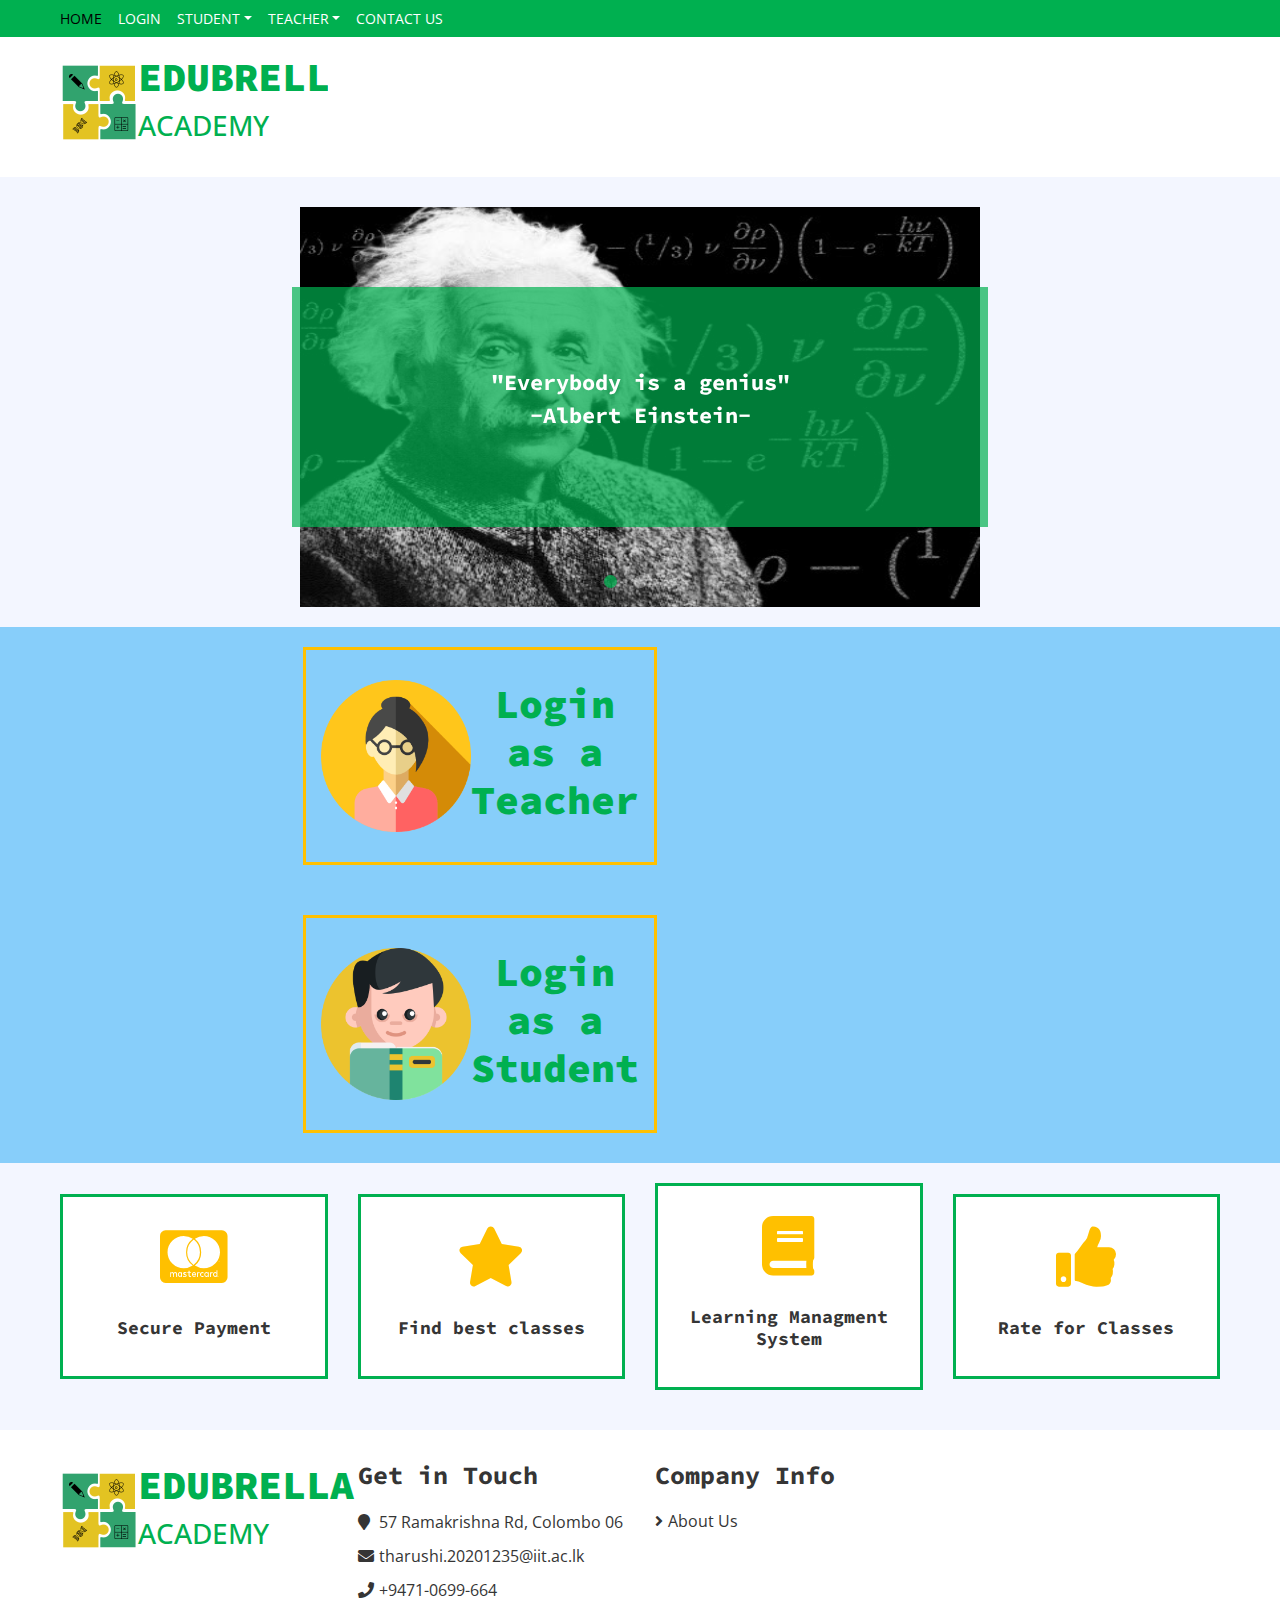
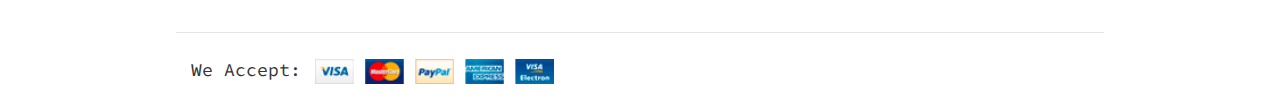
<file: index.html>
<!DOCTYPE html>
<html lang="en">
    <head>
        <meta charset="utf-8">
        <title>EDUBRELLA - INDEX</title>
        <meta content="width=device-width, initial-scale=1.0" name="viewport">
        <meta content="eCommerce HTML Template Free Download" name="keywords">
        <meta content="eCommerce HTML Template Free Download" name="description">

        <!-- Favicon -->
        
		<link rel="icon" href="img/logo.png">
        <!-- Google Fonts -->
        <link href="https://fonts.googleapis.com/css?family=Open+Sans:300,400|Source+Code+Pro:700,900&display=swap" rel="stylesheet">

        <!-- CSS Libraries -->
        <link href="https://stackpath.bootstrapcdn.com/bootstrap/4.4.1/css/bootstrap.min.css" rel="stylesheet">
        <link href="https://cdnjs.cloudflare.com/ajax/libs/font-awesome/5.10.0/css/all.min.css" rel="stylesheet">
        <link href="lib/slick/slick.css" rel="stylesheet">
        <link href="lib/slick/slick-theme.css" rel="stylesheet">

        <!-- Template Stylesheet -->
        <link href="css/style.css" rel="stylesheet">
        
    </head>

    <body>
            
        <!-- Nav Bar Start -->
        <div class="nav">
            <div class="container-fluid">
                <nav class="navbar navbar-expand-md bg-dark navbar-dark">
                    <a href="#" class="navbar-brand">MENU</a>
                    <button type="button" class="navbar-toggler" data-toggle="collapse" data-target="#navbarCollapse">
                        <span class="navbar-toggler-icon"></span>
                    </button>

                    <div class="collapse navbar-collapse justify-content-between" id="navbarCollapse">
                        <div class="navbar-nav mr-auto">
                            <a href="index.html" class="nav-item nav-link active">Home</a>
                            <a href="main.html" class="nav-item nav-link">Login</a>
                            <div class="nav-item dropdown">
                                <a href="#" class="nav-link dropdown-toggle" data-toggle="dropdown">Student</a>
                                <div class="dropdown-menu">
                                    <a href="studentIndex.php" class="dropdown-item">Login</a>
                                    <a href="studentRegister.php" class="dropdown-item">Register</a>
                                </div>
                            </div>
                            <div class="nav-item dropdown">
                                <a href="#" class="nav-link dropdown-toggle" data-toggle="dropdown">Teacher</a>
                                <div class="dropdown-menu">
                                    <a href="teacherIndex.php" class="dropdown-item">Login</a>
                                    <a href="teacherRegister.php" class="dropdown-item">Register</a>
                                </div>
                            </div>
								<a href="contact-main.html" class="nav-item nav-link">Contact Us</a>
                            
                        </div>
                        
                    </div>
                </nav>
            </div>
        </div>
        <!-- Nav Bar End -->      
        
        <!-- Bottom Bar Start -->
        <div class="bottom-bar">
            <div class="container-fluid">
                <div class="row align-items-center">
                    <div class="col-md-3">
                        <div class="logo">
                            <a href="index.html">
                                <table><tr>
                                    <td>
                                        <img src="img/logo.png"></td>
                                    <td>
                                    <h1>EDUBRELLA</h1><h3>ACADEMY</h3></td></tr></table>
                                
                            </a>
                        </div>
                    </div>
                    
                    
                    
                </div>
            </div>
        </div>
        <!-- Bottom Bar End -->       
        
        <!-- Main Slider Start -->
        <div class="header">
            <div class="container-fluid">
                        <div class="header-slider normal-slider">
                            <div class="header-slider-item">
                                <center>
                                    <img src="img/slider-1.jpg" alt="Slider Image" width="680" height="400"/></center>
                                <div class="header-slider-caption">
                                    <p>"Everybody is a genius"<br>-Albert Einstein-</p>
                                    
                                </div>
                            </div>
                            <div class="header-slider-item">
                                <center>
                                <img src="img/slider-2.jpg" alt="Slider Image" width="680" height="400"/></center>
                              <div class="header-slider-caption">
                                    <p>"You have to go wholeheartedly into anything in order to achieve anything worth having"<br>-Frank Lloyd Wright-</p>
                                   
                                </div>
                            </div>
                            <div class="header-slider-item">
                                <center>
                                <img src="img/slider-3.jpg" alt="Slider Image" width="680" height="400"/></center>
                              <div class="header-slider-caption">
                                    <p>"Change is the end result of all true learning"<br>-Leo Buscagila-</p>
                                    
                                </div>
                            </div>
                        </div>
            </div>
        </div>
        <!-- Main Slider End -->           
        <!-- login-->
        <div class="feature" style="background: #87CEFA">
            <center>
            <div class="container-fluid">
                <div class="row align-items-center">
                    <a href="teacherIndex.php" id="login">
                    <div class="col-lg-3 col-md-6 feature-col">
                        <div class="feature-content" style="margin-top: 20px;display: inline-flex;background-color: transparent; width: auto;border: 3px solid #ffc000" style="">
                            <img src="img/teacher.png" width="150px">
                            <h1>Login as a Teacher</h1>
                        </div>
                        </div></a>
                    <a href="studentIndex.php" id="login">
                    <div class="col-lg-3 col-md-6 feature-col">
                        <div class="feature-content" style="margin-top: 20px;display: inline-flex;background-color: transparent; width: auto;border: 3px solid #ffc000">
                            
                            <img src="img/student.png" width="150px">
                                <h1>Login as a Student</h1>
                        </div>
                        </div></a>
                    
                    
                </div>
            </div>
            </center>
        </div>
        <!-- login-->  
        
        <!-- Feature Start-->
        <div class="feature">
            <div class="container-fluid">
                <div class="row align-items-center" style="margin-bottom: 10px;margin-top: 10px">
                    <div class="col-lg-3 col-md-6 feature-col">
                        <div class="feature-content" style="border: 3px solid #00b050">
                            <i class="fab fa-cc-mastercard"></i>
                            <h2>Secure Payment</h2>
                            
                        </div>
                    </div>
                    <div class="col-lg-3 col-md-6 feature-col">
                        <div class="feature-content" style="border: 3px solid #00b050">
                            <i class="fa fa-star"></i>
                            <h2>Find best classes</h2>
                            
                        </div>
                    </div>
                    <div class="col-lg-3 col-md-6 feature-col">
                        <div class="feature-content" style="border: 3px solid #00b050">
                            <i class="fa fa-book"></i>
                            <h2>Learning Managment System</h2>
                            
                        </div>
                    </div>
                    <div class="col-lg-3 col-md-6 feature-col">
                        <div class="feature-content" style="border: 3px solid #00b050">
                            <i class="fa fa-thumbs-up"></i>
                            <h2>Rate for Classes</h2>
                            
                        </div>
                    </div>
                </div>
            </div>
        </div>
        
        
        <!-- Footer Start -->
        <div class="footer">
            <div class="container-fluid">
                <div class="row">
                    <div class="col-lg-3 col-md-6">
                        <div class="footer-widget">
                            <table><tr>
                                    <td>
                                        <img src="img/logo.png"></td>
                                    <td>
                                    <h1 style="color: #00b050">EDUBRELLA</h1><h3  style="color: #00b050">ACADEMY</h3></td></tr></table>
                        </div>
                    </div>
                    <div class="col-lg-3 col-md-6">
                        <div class="footer-widget">
                            <h2>Get in Touch</h2>
                            <div class="contact-info">
                                <p><i class="fa fa-map-marker"></i> 57 Ramakrishna Rd, Colombo 06</p>
                                <p><i class="fa fa-envelope"></i>tharushi.20201235@iit.ac.lk</p>
                                <p><i class="fa fa-phone"></i>+9471-0699-664</p>
                            </div>
                        </div>
                    </div>
                    
<!--
                    <div class="col-lg-3 col-md-6">
                        <div class="footer-widget">
                            <h2>Follow Us</h2>
                            <div class="contact-info">
                                <div class="social">
                                    <a href=""><i class="fab fa-twitter"></i></a>
                                    <a href=""><i class="fab fa-facebook-f"></i></a>
                                    <a href=""><i class="fab fa-linkedin-in"></i></a>
                                    <a href=""><i class="fab fa-instagram"></i></a>
                                    <a href=""><i class="fab fa-youtube"></i></a>
                                </div>
                            </div>
                        </div>
                    </div>
-->

                    <div class="col-lg-3 col-md-6">
                        <div class="footer-widget">
                            <h2>Company Info</h2>
                            <ul>
                                <li><a href="contact-main.html">About Us</a></li>
                            </ul>
                        </div>
                    </div>

                    
                </div>
                
                <div class="row payment align-items-center">
                    <div class="col-md-6">
                        <div class="payment-method">
                            <h2>We Accept:</h2>
                            <img src="img/payment-method.png" alt="Payment Method" />
                        </div>
                    </div>
                    
                </div>
            </div>
        </div>
        <!-- Footer End -->
        
             
        
        <!-- Back to Top -->
        <a href="#" class="back-to-top"><i class="fa fa-chevron-up"></i></a>
        
        <!-- JavaScript Libraries -->
        <script src="https://code.jquery.com/jquery-3.4.1.min.js"></script>
        <script src="https://stackpath.bootstrapcdn.com/bootstrap/4.4.1/js/bootstrap.bundle.min.js"></script>
        <script src="lib/easing/easing.min.js"></script>
        <script src="lib/slick/slick.min.js"></script>
        
        <!-- Template Javascript -->
        <script src="js/main.js"></script>
    </body>
</html>
</file>
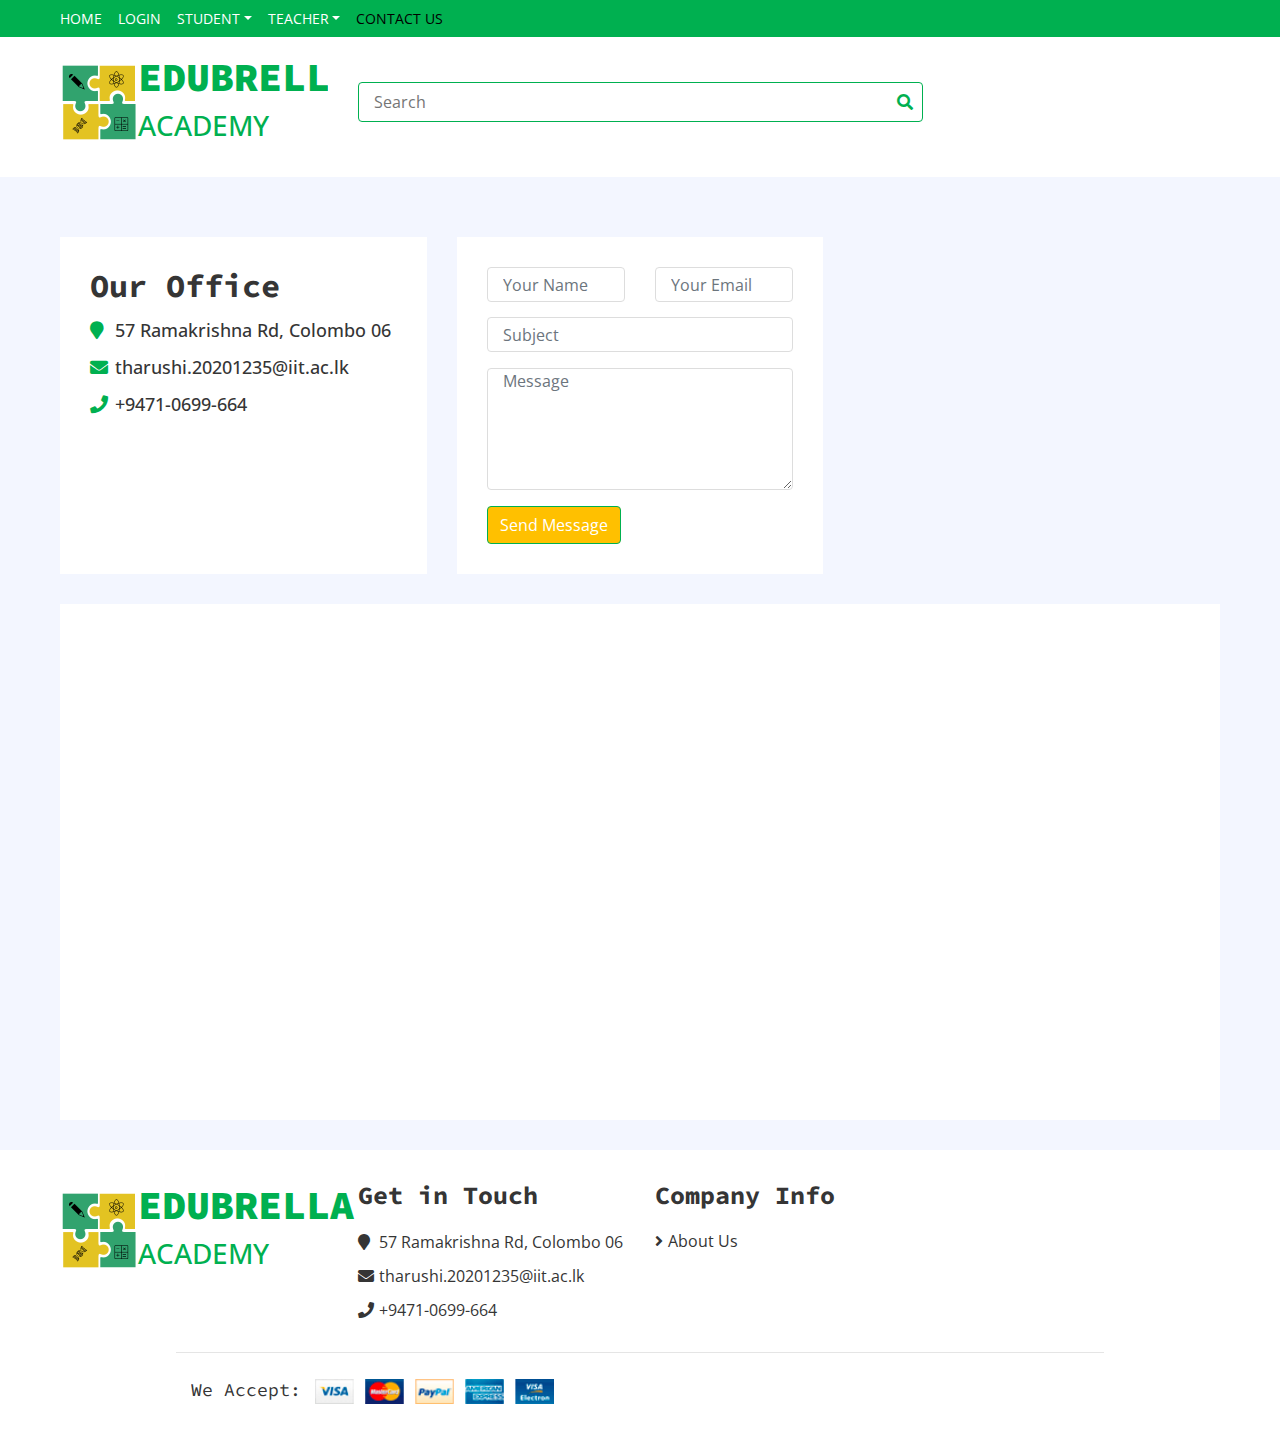
<file: contact-main.html>
<!DOCTYPE html>
<html lang="en">
    <head>
        <meta charset="utf-8">
        <title>EDUBRELLA - CONCACT</title>
        <meta content="width=device-width, initial-scale=1.0" name="viewport">
        <meta content="eCommerce HTML Template Free Download" name="keywords">
        <meta content="eCommerce HTML Template Free Download" name="description">

        <!-- Favicon -->
        <link href="img/favicon.ico" rel="icon">

        <!-- Google Fonts -->
        <link href="https://fonts.googleapis.com/css?family=Open+Sans:300,400|Source+Code+Pro:700,900&display=swap" rel="stylesheet">

        <!-- CSS Libraries -->
        <link href="https://stackpath.bootstrapcdn.com/bootstrap/4.4.1/css/bootstrap.min.css" rel="stylesheet">
        <link href="https://cdnjs.cloudflare.com/ajax/libs/font-awesome/5.10.0/css/all.min.css" rel="stylesheet">
        <link href="lib/slick/slick.css" rel="stylesheet">
        <link href="lib/slick/slick-theme.css" rel="stylesheet">

        <!-- Template Stylesheet -->
        <link href="css/style.css" rel="stylesheet">
    </head>

    <body>
        <!-- Nav Bar Start -->
        <div class="nav">
            <div class="container-fluid">
                <nav class="navbar navbar-expand-md bg-dark navbar-dark">
                    <a href="#" class="navbar-brand">MENU</a>
                    <button type="button" class="navbar-toggler" data-toggle="collapse" data-target="#navbarCollapse">
                        <span class="navbar-toggler-icon"></span>
                    </button>

                    <div class="collapse navbar-collapse justify-content-between" id="navbarCollapse">
                        <div class="navbar-nav mr-auto">
                            <a href="index.html" class="nav-item nav-link">Home</a>
                            <a href="main.html" class="nav-item nav-link">Login</a>
                            <div class="nav-item dropdown">
                                <a href="#" class="nav-link dropdown-toggle" data-toggle="dropdown">Student</a>
                                <div class="dropdown-menu">
                                    <a href="studentIndex.php" class="dropdown-item">Login</a>
                                    <a href="studentRegister.php" class="dropdown-item">Register</a>
                                </div>
                            </div>
                            <div class="nav-item dropdown">
                                <a href="#" class="nav-link dropdown-toggle" data-toggle="dropdown">Teacher</a>
                                <div class="dropdown-menu">
                                    <a href="teacherIndex.php" class="dropdown-item">Login</a>
                                    <a href="teacherRegister.php" class="dropdown-item">Register</a>
                                </div>
                            </div>
								<a href="contact-main.html" class="nav-item nav-link  active">Contact Us</a>
                            
                        </div>
                    </div>
                </nav>
            </div>
        </div>
        <!-- Nav Bar End -->      
        
        <!-- Bottom Bar Start -->
        <div class="bottom-bar">
            <div class="container-fluid">
                <div class="row align-items-center">
                    <div class="col-md-3">
                        <div class="logo">
                            <a href="mainPage.html">
                                <table><tr>
                                    <td>
                                        <img src="img/logo.png"></td>
                                    <td>
                                    <h1>EDUBRELLA</h1><h3>ACADEMY</h3></td></tr></table>
                                
                            </a>
                        </div>
                    </div>
                    <div class="col-md-6">
                        <div class="search">
                            <input type="text" placeholder="Search">
                            <button><i class="fa fa-search"></i></button>
                        </div>
                    </div>
                    
                </div>
            </div>
        </div>
        <!-- Bottom Bar End --> 
        
        <!-- Contact Start -->
        <div class="contact">
            <div class="container-fluid">
                <div class="row">
                    <div class="col-lg-4">
                        <div class="contact-info">
                            <h2>Our Office</h2>
                            <h3><i class="fa fa-map-marker"></i>57 Ramakrishna Rd, Colombo 06</h3>
                            <h3><i class="fa fa-envelope"></i>tharushi.20201235@iit.ac.lk</h3>
                            <h3><i class="fa fa-phone"></i>+9471-0699-664</h3>
                            <!-- <div class="social"> -->
                                <!-- <a href=""><i class="fab fa-twitter"></i></a> -->
                                <!-- <a href=""><i class="fab fa-facebook-f"></i></a> -->
                                <!-- <a href=""><i class="fab fa-linkedin-in"></i></a> -->
                                <!-- <a href=""><i class="fab fa-instagram"></i></a> -->
                                <!-- <a href=""><i class="fab fa-youtube"></i></a> -->
                            <!-- </div> -->
                        </div>
                    </div>
                    <!-- <div class="col-lg-4"> -->
                        <!-- <div class="contact-info"> -->
                            <!-- <h2>Our Store</h2> -->
                            <!-- <h3><i class="fa fa-map-marker"></i>123 Store, Los Angeles, CA, USA</h3> -->
                            <!-- <h3><i class="fa fa-envelope"></i>store@example.com</h3> -->
                            <!-- <h3><i class="fa fa-phone"></i>+123-456-7890</h3> -->
                            <!-- <div class="social"> -->
                                <!-- <a href=""><i class="fab fa-twitter"></i></a> -->
                                <!-- <a href=""><i class="fab fa-facebook-f"></i></a> -->
                                <!-- <a href=""><i class="fab fa-linkedin-in"></i></a> -->
                                <!-- <a href=""><i class="fab fa-instagram"></i></a> -->
                                <!-- <a href=""><i class="fab fa-youtube"></i></a> -->
                            <!-- </div> -->
                        <!-- </div> -->
                    <!-- </div> -->
                    <div class="col-lg-4">
                        <div class="contact-form">
                            <form>
                                <div class="row">
                                    <div class="col-md-6">
                                        <input type="text" class="form-control" placeholder="Your Name" />
                                    </div>
                                    <div class="col-md-6">
                                        <input type="email" class="form-control" placeholder="Your Email" />
                                    </div>
                                </div>
                                <div class="form-group">
                                    <input type="text" class="form-control" placeholder="Subject" />
                                </div>
                                <div class="form-group">
                                    <textarea class="form-control" rows="5" placeholder="Message"></textarea>
                                </div>
                                <div><button class="btn" type="submit">Send Message</button></div>
                            </form>
                        </div>
                    </div>
                    <div class="col-lg-12">
                        <div class="contact-map">
                            <iframe src=https://www.google.com/maps/embed?pb=!1m14!1m8!1m3!1d15844.84493609552!2d79.8598505!3d6.8652715!3m2!1i1024!2i768!4f13.1!3m3!1m2!1s0x0%3A0xd5a3b0418f1cf497!2sInformatics%20Institute%20of%20Technology%20(IIT)!5e0!3m2!1sen!2slk!4v1610887098777!5m2!1sen!2slk" frameborder="0" style="border:0;" allowfullscreen="" aria-hidden="false" tabindex="0"></iframe>
                        </div>
                    </div>
                </div>
            </div>
        </div>
        <!-- Contact End -->
        
        <!-- Footer Start -->
        <div class="footer">
            <div class="container-fluid">
                <div class="row">
                    <div class="col-lg-3 col-md-6">
                        <div class="footer-widget">
                            <table><tr>
                                    <td>
                                        <img src="img/logo.png"></td>
                                    <td>
                                    <h1 style="color: #00b050">EDUBRELLA</h1><h3  style="color: #00b050">ACADEMY</h3></td></tr></table>
                        </div>
                    </div>
                    <div class="col-lg-3 col-md-6">
                        <div class="footer-widget">
                            <h2>Get in Touch</h2>
                            <div class="contact-info">
                                <p><i class="fa fa-map-marker"></i> 57 Ramakrishna Rd, Colombo 06</p>
                                <p><i class="fa fa-envelope"></i>tharushi.20201235@iit.ac.lk</p>
                                <p><i class="fa fa-phone"></i>+9471-0699-664</p>
                            </div>
                        </div>
                    </div>
                    
<!--
                    <div class="col-lg-3 col-md-6">
                        <div class="footer-widget">
                            <h2>Follow Us</h2>
                            <div class="contact-info">
                                <div class="social">
                                    <a href=""><i class="fab fa-twitter"></i></a>
                                    <a href=""><i class="fab fa-facebook-f"></i></a>
                                    <a href=""><i class="fab fa-linkedin-in"></i></a>
                                    <a href=""><i class="fab fa-instagram"></i></a>
                                    <a href=""><i class="fab fa-youtube"></i></a>
                                </div>
                            </div>
                        </div>
                    </div>
-->

                    <div class="col-lg-3 col-md-6">
                        <div class="footer-widget">
                            <h2>Company Info</h2>
                            <ul>
                                <li><a href="contact-main.html">About Us</a></li>
                            </ul>
                        </div>
                    </div>

                    
                </div>
                
                <div class="row payment align-items-center">
                    <div class="col-md-6">
                        <div class="payment-method">
                            <h2>We Accept:</h2>
                            <img src="img/payment-method.png" alt="Payment Method" />
                        </div>
                    </div>
                    
                </div>
            </div>
        </div>
        <!-- Footer End -->
        
             
        
        <!-- Back to Top -->
        <a href="#" class="back-to-top"><i class="fa fa-chevron-up"></i></a>
        
        <!-- JavaScript Libraries -->
        <script src="https://code.jquery.com/jquery-3.4.1.min.js"></script>
        <script src="https://stackpath.bootstrapcdn.com/bootstrap/4.4.1/js/bootstrap.bundle.min.js"></script>
        <script src="lib/easing/easing.min.js"></script>
        <script src="lib/slick/slick.min.js"></script>
        
        <!-- Template Javascript -->
        <script src="js/main.js"></script>
    </body>
</html>
</file>
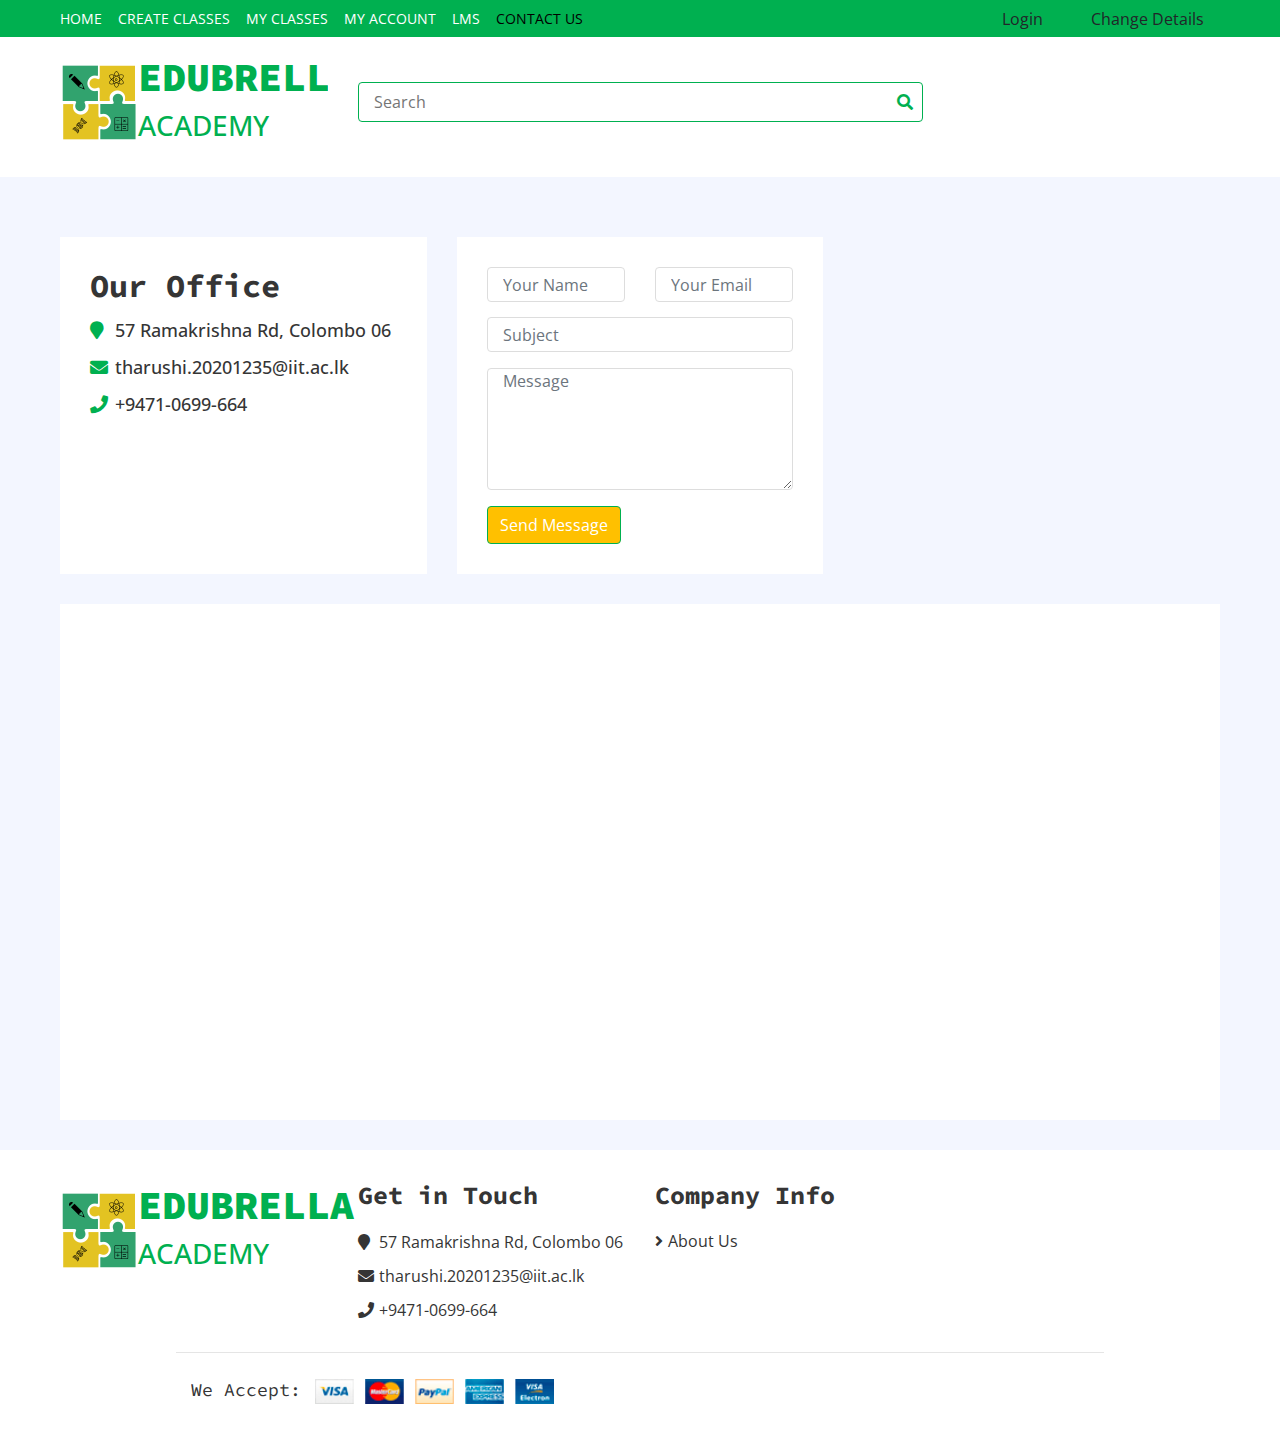
<file: contact-teacher.html>
<!DOCTYPE html>
<html lang="en">
    <head>
        <meta charset="utf-8">
        <title>EDUBRELLA - CONCACT</title>
        <meta content="width=device-width, initial-scale=1.0" name="viewport">
        <meta content="eCommerce HTML Template Free Download" name="keywords">
        <meta content="eCommerce HTML Template Free Download" name="description">

        <!-- Favicon -->
        <link href="img/favicon.ico" rel="icon">

        <!-- Google Fonts -->
        <link href="https://fonts.googleapis.com/css?family=Open+Sans:300,400|Source+Code+Pro:700,900&display=swap" rel="stylesheet">

        <!-- CSS Libraries -->
        <link href="https://stackpath.bootstrapcdn.com/bootstrap/4.4.1/css/bootstrap.min.css" rel="stylesheet">
        <link href="https://cdnjs.cloudflare.com/ajax/libs/font-awesome/5.10.0/css/all.min.css" rel="stylesheet">
        <link href="lib/slick/slick.css" rel="stylesheet">
        <link href="lib/slick/slick-theme.css" rel="stylesheet">

        <!-- Template Stylesheet -->
        <link href="css/style.css" rel="stylesheet">
    </head>

    <body>
        <!-- Nav Bar Start -->
        <div class="nav">
            <div class="container-fluid">
                <nav class="navbar navbar-expand-md bg-dark navbar-dark">
                    <a href="#" class="navbar-brand">MENU</a>
                    <button type="button" class="navbar-toggler" data-toggle="collapse" data-target="#navbarCollapse">
                        <span class="navbar-toggler-icon"></span>
                    </button>

                    <div class="collapse navbar-collapse justify-content-between" id="navbarCollapse">
                        <div class="navbar-nav mr-auto">
                            <a href="mainPageteacher.html" class="nav-item nav-link">Home</a>
                            <a href="create-class.php" class="nav-item nav-link">Create Classes</a>
                            <a href="my-classes-teacher.php" class="nav-item nav-link">My Classes</a>
                            <a href="my-account-teacher.php" class="nav-item nav-link">My Account</a>
                            <a href="lms-teacher.php" class="nav-item nav-link">LMS</a>
                            <a href="contact-teacher.html" class="nav-item nav-link active">Contact Us</a>
                            
                        </div>
                        <div class="navbar-nav ml-auto">
                            <a href="main.html" class="dropdown-item" >Login</a>
                            <a href="my-account-teacher.php" class="dropdown-item">Change Details</a>
                            
                        </div>
                    </div>
                </nav>
            </div>
        </div>
        <!-- Nav Bar End -->      
        
        <!-- Bottom Bar Start -->
        <div class="bottom-bar">
            <div class="container-fluid">
                <div class="row align-items-center">
                    <div class="col-md-3">
                        <div class="logo">
                            <a href="mainPage.html">
                                <table><tr>
                                    <td>
                                        <img src="img/logo.png"></td>
                                    <td>
                                    <h1>EDUBRELLA</h1><h3>ACADEMY</h3></td></tr></table>
                                
                            </a>
                        </div>
                    </div>
                    <div class="col-md-6">
                        <div class="search">
                            <input type="text" placeholder="Search">
                            <button><i class="fa fa-search"></i></button>
                        </div>
                    </div>
                    
                </div>
            </div>
        </div>
        <!-- Bottom Bar End --> 
        
        <!-- Contact Start -->
        <div class="contact">
            <div class="container-fluid">
                <div class="row">
                    <div class="col-lg-4">
                        <div class="contact-info">
                            <h2>Our Office</h2>
                            <h3><i class="fa fa-map-marker"></i>57 Ramakrishna Rd, Colombo 06</h3>
                            <h3><i class="fa fa-envelope"></i>tharushi.20201235@iit.ac.lk</h3>
                            <h3><i class="fa fa-phone"></i>+9471-0699-664</h3>
                            <!-- <div class="social"> -->
                                <!-- <a href=""><i class="fab fa-twitter"></i></a> -->
                                <!-- <a href=""><i class="fab fa-facebook-f"></i></a> -->
                                <!-- <a href=""><i class="fab fa-linkedin-in"></i></a> -->
                                <!-- <a href=""><i class="fab fa-instagram"></i></a> -->
                                <!-- <a href=""><i class="fab fa-youtube"></i></a> -->
                            <!-- </div> -->
                        </div>
                    </div>
                    <!-- <div class="col-lg-4"> -->
                        <!-- <div class="contact-info"> -->
                            <!-- <h2>Our Store</h2> -->
                            <!-- <h3><i class="fa fa-map-marker"></i>123 Store, Los Angeles, CA, USA</h3> -->
                            <!-- <h3><i class="fa fa-envelope"></i>store@example.com</h3> -->
                            <!-- <h3><i class="fa fa-phone"></i>+123-456-7890</h3> -->
                            <!-- <div class="social"> -->
                                <!-- <a href=""><i class="fab fa-twitter"></i></a> -->
                                <!-- <a href=""><i class="fab fa-facebook-f"></i></a> -->
                                <!-- <a href=""><i class="fab fa-linkedin-in"></i></a> -->
                                <!-- <a href=""><i class="fab fa-instagram"></i></a> -->
                                <!-- <a href=""><i class="fab fa-youtube"></i></a> -->
                            <!-- </div> -->
                        <!-- </div> -->
                    <!-- </div> -->
                    <div class="col-lg-4">
                        <div class="contact-form">
                            <form>
                                <div class="row">
                                    <div class="col-md-6">
                                        <input type="text" class="form-control" placeholder="Your Name" />
                                    </div>
                                    <div class="col-md-6">
                                        <input type="email" class="form-control" placeholder="Your Email" />
                                    </div>
                                </div>
                                <div class="form-group">
                                    <input type="text" class="form-control" placeholder="Subject" />
                                </div>
                                <div class="form-group">
                                    <textarea class="form-control" rows="5" placeholder="Message"></textarea>
                                </div>
                                <div><button class="btn" type="submit">Send Message</button></div>
                            </form>
                        </div>
                    </div>
                    <div class="col-lg-12">
                        <div class="contact-map">
                            <iframe src=https://www.google.com/maps/embed?pb=!1m14!1m8!1m3!1d15844.84493609552!2d79.8598505!3d6.8652715!3m2!1i1024!2i768!4f13.1!3m3!1m2!1s0x0%3A0xd5a3b0418f1cf497!2sInformatics%20Institute%20of%20Technology%20(IIT)!5e0!3m2!1sen!2slk!4v1610887098777!5m2!1sen!2slk" frameborder="0" style="border:0;" allowfullscreen="" aria-hidden="false" tabindex="0"></iframe>
                        </div>
                    </div>
                </div>
            </div>
        </div>
        <!-- Contact End -->
        
        <!-- Footer Start -->
        <div class="footer">
            <div class="container-fluid">
                <div class="row">
                    <div class="col-lg-3 col-md-6">
                        <div class="footer-widget">
                            <table><tr>
                                    <td>
                                        <img src="img/logo.png"></td>
                                    <td>
                                    <h1 style="color: #00b050">EDUBRELLA</h1><h3  style="color: #00b050">ACADEMY</h3></td></tr></table>
                        </div>
                    </div>
                    <div class="col-lg-3 col-md-6">
                        <div class="footer-widget">
                            <h2>Get in Touch</h2>
                            <div class="contact-info">
                                <p><i class="fa fa-map-marker"></i> 57 Ramakrishna Rd, Colombo 06</p>
                                <p><i class="fa fa-envelope"></i>tharushi.20201235@iit.ac.lk</p>
                                <p><i class="fa fa-phone"></i>+9471-0699-664</p>
                            </div>
                        </div>
                    </div>
                    
<!--
                    <div class="col-lg-3 col-md-6">
                        <div class="footer-widget">
                            <h2>Follow Us</h2>
                            <div class="contact-info">
                                <div class="social">
                                    <a href=""><i class="fab fa-twitter"></i></a>
                                    <a href=""><i class="fab fa-facebook-f"></i></a>
                                    <a href=""><i class="fab fa-linkedin-in"></i></a>
                                    <a href=""><i class="fab fa-instagram"></i></a>
                                    <a href=""><i class="fab fa-youtube"></i></a>
                                </div>
                            </div>
                        </div>
                    </div>
-->

                    <div class="col-lg-3 col-md-6">
                        <div class="footer-widget">
                            <h2>Company Info</h2>
                            <ul>
                                <li><a href="contact-teacher.html">About Us</a></li>
                            </ul>
                        </div>
                    </div>

                    
                </div>
                
                <div class="row payment align-items-center">
                    <div class="col-md-6">
                        <div class="payment-method">
                            <h2>We Accept:</h2>
                            <img src="img/payment-method.png" alt="Payment Method" />
                        </div>
                    </div>
                    
                </div>
            </div>
        </div>
        <!-- Footer End -->
        
             
        
        <!-- Back to Top -->
        <a href="#" class="back-to-top"><i class="fa fa-chevron-up"></i></a>
        
        <!-- JavaScript Libraries -->
        <script src="https://code.jquery.com/jquery-3.4.1.min.js"></script>
        <script src="https://stackpath.bootstrapcdn.com/bootstrap/4.4.1/js/bootstrap.bundle.min.js"></script>
        <script src="lib/easing/easing.min.js"></script>
        <script src="lib/slick/slick.min.js"></script>
        
        <!-- Template Javascript -->
        <script src="js/main.js"></script>
    </body>
</html>
</file>
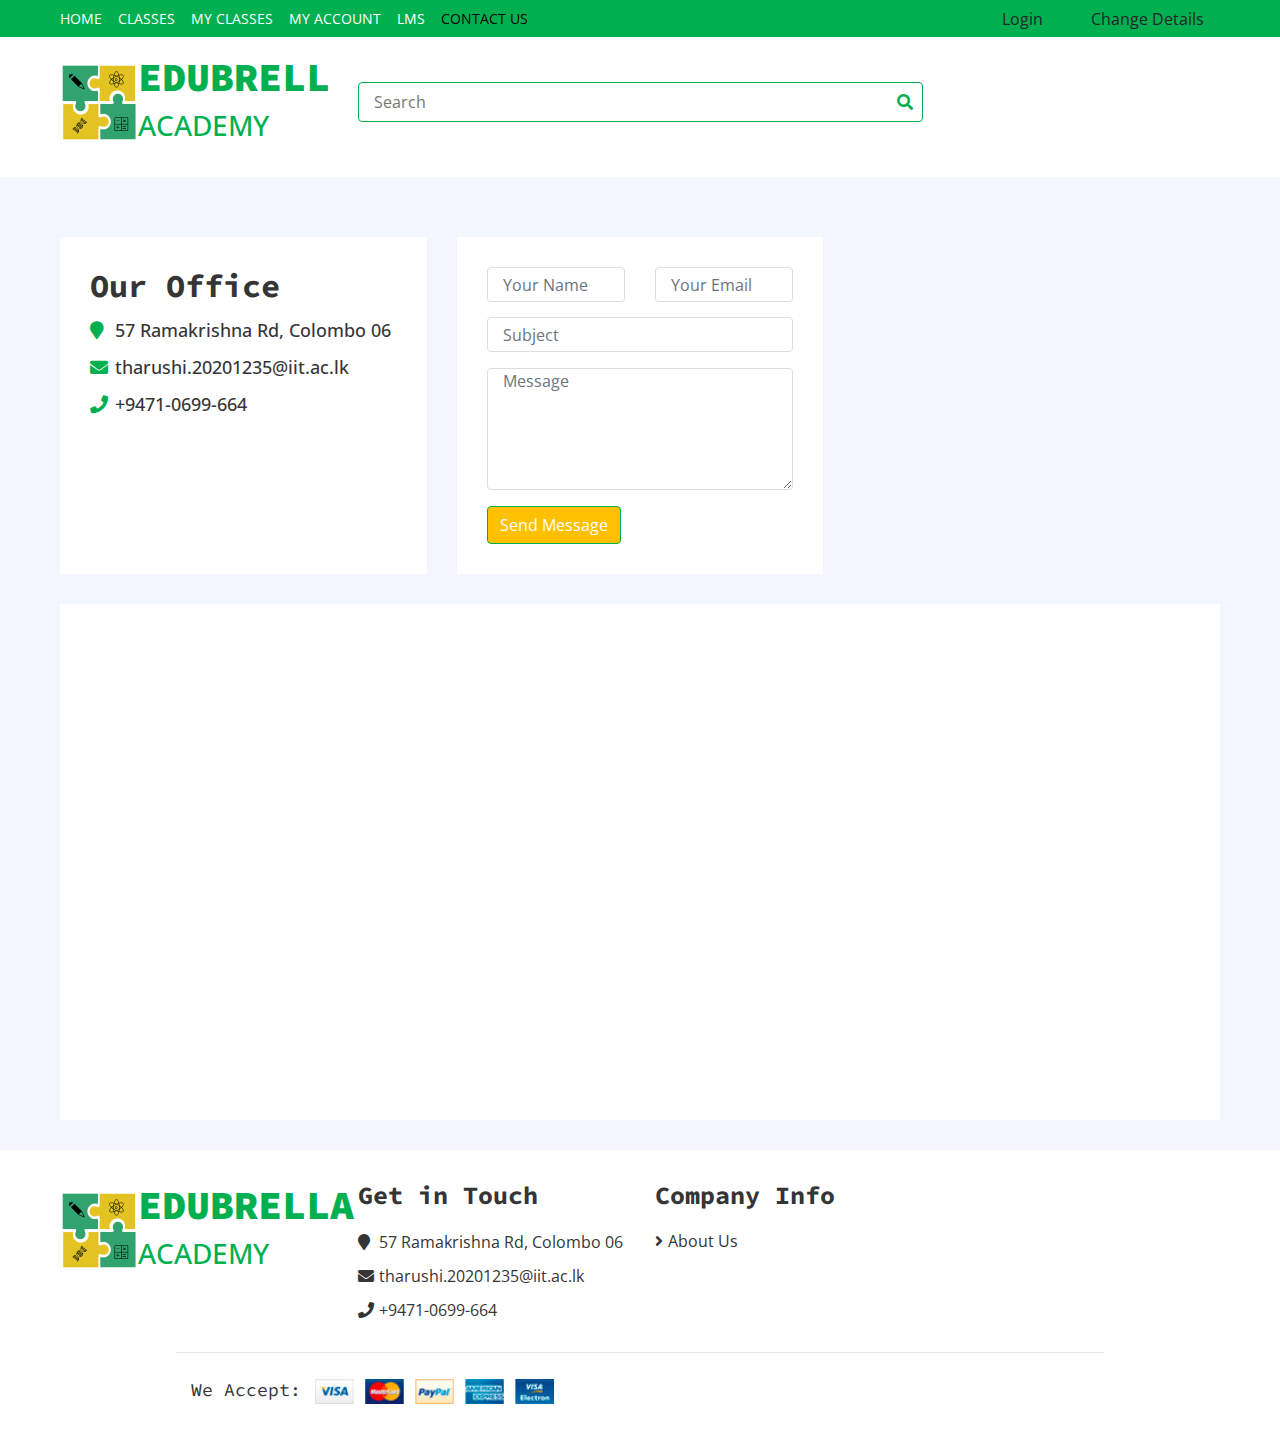
<file: contact.html>
<!DOCTYPE html>
<html lang="en">
    <head>
        <meta charset="utf-8">
        <title>EDUBRELLA - CONCACT</title>
        <meta content="width=device-width, initial-scale=1.0" name="viewport">
        <meta content="eCommerce HTML Template Free Download" name="keywords">
        <meta content="eCommerce HTML Template Free Download" name="description">

        <!-- Favicon -->
        <link href="img/favicon.ico" rel="icon">

        <!-- Google Fonts -->
        <link href="https://fonts.googleapis.com/css?family=Open+Sans:300,400|Source+Code+Pro:700,900&display=swap" rel="stylesheet">

        <!-- CSS Libraries -->
        <link href="https://stackpath.bootstrapcdn.com/bootstrap/4.4.1/css/bootstrap.min.css" rel="stylesheet">
        <link href="https://cdnjs.cloudflare.com/ajax/libs/font-awesome/5.10.0/css/all.min.css" rel="stylesheet">
        <link href="lib/slick/slick.css" rel="stylesheet">
        <link href="lib/slick/slick-theme.css" rel="stylesheet">

        <!-- Template Stylesheet -->
        <link href="css/style.css" rel="stylesheet">
    </head>

    <body>
        <!-- Nav Bar Start -->
        <div class="nav">
            <div class="container-fluid">
                <nav class="navbar navbar-expand-md bg-dark navbar-dark">
                    <a href="#" class="navbar-brand">MENU</a>
                    <button type="button" class="navbar-toggler" data-toggle="collapse" data-target="#navbarCollapse">
                        <span class="navbar-toggler-icon"></span>
                    </button>

                    <div class="collapse navbar-collapse justify-content-between" id="navbarCollapse">
                        <div class="navbar-nav mr-auto"> 
                            <a href="mainPage.html" class="nav-item nav-link">Home</a>
                            <a href="classes.php" class="nav-item nav-link">Classes</a>
                            <a href="my-classes.php" class="nav-item nav-link">My Classes</a>
                            <a href="my-account.php" class="nav-item nav-link">My Account</a>
                            <a href="lms.php" class="nav-item nav-link">LMS</a>
                            <a href="contact.html" class="nav-item nav-link active">Contact Us</a>
                            
                        </div>
                        <div class="navbar-nav ml-auto">
                            <a href="main.html" class="dropdown-item" >Login</a>
                            <a href="my-account.php" class="dropdown-item">Change Details</a>
                            
                        </div>
                    </div>
                </nav>
            </div>
        </div>
        <!-- Nav Bar End -->      
        
        <!-- Bottom Bar Start -->
        <div class="bottom-bar">
            <div class="container-fluid">
                <div class="row align-items-center">
                    <div class="col-md-3">
                        <div class="logo">
                            <a href="mainPage.html">
                                <table><tr>
                                    <td>
                                        <img src="img/logo.png"></td>
                                    <td>
                                    <h1>EDUBRELLA</h1><h3>ACADEMY</h3></td></tr></table>
                                
                            </a>
                        </div>
                    </div>
                    <div class="col-md-6">
                        <div class="search">
                            <input type="text" placeholder="Search">
                            <button><i class="fa fa-search"></i></button>
                        </div>
                    </div>
                    
                </div>
            </div>
        </div>
        <!-- Bottom Bar End --> 
        
        <!-- Contact Start -->
        <div class="contact">
            <div class="container-fluid">
                <div class="row">
                    <div class="col-lg-4">
                        <div class="contact-info">
                            <h2>Our Office</h2>
                            <h3><i class="fa fa-map-marker"></i>57 Ramakrishna Rd, Colombo 06</h3>
                            <h3><i class="fa fa-envelope"></i>tharushi.20201235@iit.ac.lk</h3>
                            <h3><i class="fa fa-phone"></i>+9471-0699-664</h3>
                            <!-- <div class="social"> -->
                                <!-- <a href=""><i class="fab fa-twitter"></i></a> -->
                                <!-- <a href=""><i class="fab fa-facebook-f"></i></a> -->
                                <!-- <a href=""><i class="fab fa-linkedin-in"></i></a> -->
                                <!-- <a href=""><i class="fab fa-instagram"></i></a> -->
                                <!-- <a href=""><i class="fab fa-youtube"></i></a> -->
                            <!-- </div> -->
                        </div>
                    </div>
                    <!-- <div class="col-lg-4"> -->
                        <!-- <div class="contact-info"> -->
                            <!-- <h2>Our Store</h2> -->
                            <!-- <h3><i class="fa fa-map-marker"></i>123 Store, Los Angeles, CA, USA</h3> -->
                            <!-- <h3><i class="fa fa-envelope"></i>store@example.com</h3> -->
                            <!-- <h3><i class="fa fa-phone"></i>+123-456-7890</h3> -->
                            <!-- <div class="social"> -->
                                <!-- <a href=""><i class="fab fa-twitter"></i></a> -->
                                <!-- <a href=""><i class="fab fa-facebook-f"></i></a> -->
                                <!-- <a href=""><i class="fab fa-linkedin-in"></i></a> -->
                                <!-- <a href=""><i class="fab fa-instagram"></i></a> -->
                                <!-- <a href=""><i class="fab fa-youtube"></i></a> -->
                            <!-- </div> -->
                        <!-- </div> -->
                    <!-- </div> -->
                    <div class="col-lg-4">
                        <div class="contact-form">
                            <form>
                                <div class="row">
                                    <div class="col-md-6">
                                        <input type="text" class="form-control" placeholder="Your Name" />
                                    </div>
                                    <div class="col-md-6">
                                        <input type="email" class="form-control" placeholder="Your Email" />
                                    </div>
                                </div>
                                <div class="form-group">
                                    <input type="text" class="form-control" placeholder="Subject" />
                                </div>
                                <div class="form-group">
                                    <textarea class="form-control" rows="5" placeholder="Message"></textarea>
                                </div>
                                <div><button class="btn" type="submit">Send Message</button></div>
                            </form>
                        </div>
                    </div>
                    <div class="col-lg-12">
                        <div class="contact-map">
                            <iframe src=https://www.google.com/maps/embed?pb=!1m14!1m8!1m3!1d15844.84493609552!2d79.8598505!3d6.8652715!3m2!1i1024!2i768!4f13.1!3m3!1m2!1s0x0%3A0xd5a3b0418f1cf497!2sInformatics%20Institute%20of%20Technology%20(IIT)!5e0!3m2!1sen!2slk!4v1610887098777!5m2!1sen!2slk" frameborder="0" style="border:0;" allowfullscreen="" aria-hidden="false" tabindex="0"></iframe>
                        </div>
                    </div>
                </div>
            </div>
        </div>
        <!-- Contact End -->
        
        <!-- Footer Start -->
        <div class="footer">
            <div class="container-fluid">
                <div class="row">
                    <div class="col-lg-3 col-md-6">
                        <div class="footer-widget">
                            <table><tr>
                                    <td>
                                        <img src="img/logo.png"></td>
                                    <td>
                                    <h1 style="color: #00b050">EDUBRELLA</h1><h3  style="color: #00b050">ACADEMY</h3></td></tr></table>
                        </div>
                    </div>
                    <div class="col-lg-3 col-md-6">
                        <div class="footer-widget">
                            <h2>Get in Touch</h2>
                            <div class="contact-info">
                                <p><i class="fa fa-map-marker"></i> 57 Ramakrishna Rd, Colombo 06</p>
                                <p><i class="fa fa-envelope"></i>tharushi.20201235@iit.ac.lk</p>
                                <p><i class="fa fa-phone"></i>+9471-0699-664</p>
                            </div>
                        </div>
                    </div>
                    
<!--
                    <div class="col-lg-3 col-md-6">
                        <div class="footer-widget">
                            <h2>Follow Us</h2>
                            <div class="contact-info">
                                <div class="social">
                                    <a href=""><i class="fab fa-twitter"></i></a>
                                    <a href=""><i class="fab fa-facebook-f"></i></a>
                                    <a href=""><i class="fab fa-linkedin-in"></i></a>
                                    <a href=""><i class="fab fa-instagram"></i></a>
                                    <a href=""><i class="fab fa-youtube"></i></a>
                                </div>
                            </div>
                        </div>
                    </div>
-->

                    <div class="col-lg-3 col-md-6">
                        <div class="footer-widget">
                            <h2>Company Info</h2>
                            <ul>
                                <li><a href="contact.html">About Us</a></li>
                            </ul>
                        </div>
                    </div>

                    
                </div>
                
                <div class="row payment align-items-center">
                    <div class="col-md-6">
                        <div class="payment-method">
                            <h2>We Accept:</h2>
                            <img src="img/payment-method.png" alt="Payment Method" />
                        </div>
                    </div>
                    
                </div>
            </div>
        </div>
        <!-- Footer End -->
        
             
        
        <!-- Back to Top -->
        <a href="#" class="back-to-top"><i class="fa fa-chevron-up"></i></a>
        
        <!-- JavaScript Libraries -->
        <script src="https://code.jquery.com/jquery-3.4.1.min.js"></script>
        <script src="https://stackpath.bootstrapcdn.com/bootstrap/4.4.1/js/bootstrap.bundle.min.js"></script>
        <script src="lib/easing/easing.min.js"></script>
        <script src="lib/slick/slick.min.js"></script>
        
        <!-- Template Javascript -->
        <script src="js/main.js"></script>
    </body>
</html>
</file>
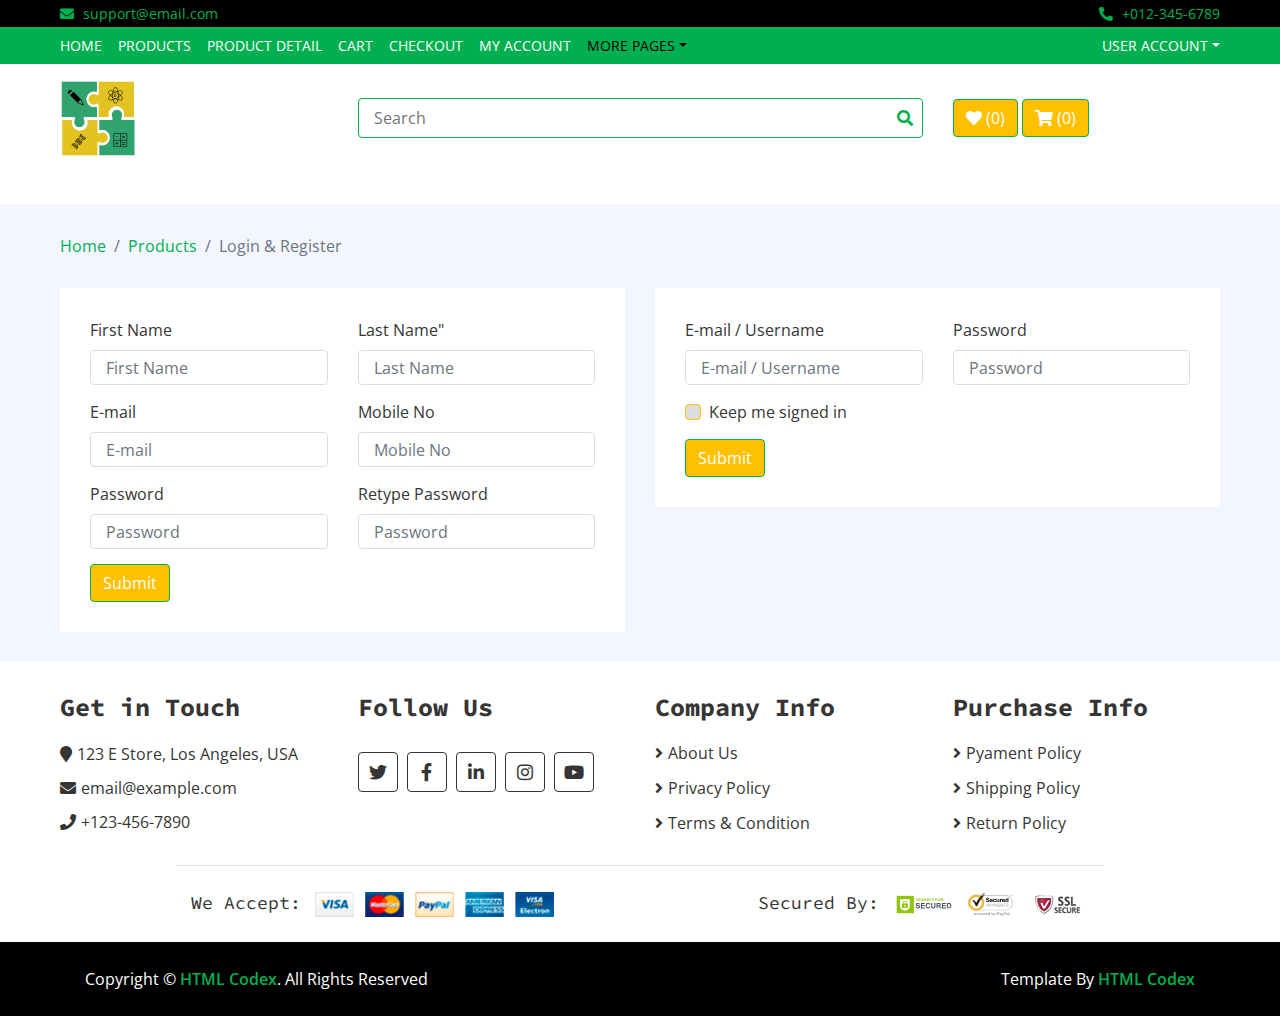
<file: login.html>
<!DOCTYPE html>
<html lang="en">
    <head>
        <meta charset="utf-8">
        <title>E Store - eCommerce HTML Template</title>
        <meta content="width=device-width, initial-scale=1.0" name="viewport">
        <meta content="eCommerce HTML Template Free Download" name="keywords">
        <meta content="eCommerce HTML Template Free Download" name="description">

        <!-- Favicon -->
        <link href="img/favicon.ico" rel="icon">

        <!-- Google Fonts -->
        <link href="https://fonts.googleapis.com/css?family=Open+Sans:300,400|Source+Code+Pro:700,900&display=swap" rel="stylesheet">

        <!-- CSS Libraries -->
        <link href="https://stackpath.bootstrapcdn.com/bootstrap/4.4.1/css/bootstrap.min.css" rel="stylesheet">
        <link href="https://cdnjs.cloudflare.com/ajax/libs/font-awesome/5.10.0/css/all.min.css" rel="stylesheet">
        <link href="lib/slick/slick.css" rel="stylesheet">
        <link href="lib/slick/slick-theme.css" rel="stylesheet">

        <!-- Template Stylesheet -->
        <link href="css/style.css" rel="stylesheet">
    </head>

    <body>
        <!-- Top bar Start -->
        <div class="top-bar">
            <div class="container-fluid">
                <div class="row">
                    <div class="col-sm-6">
                        <i class="fa fa-envelope"></i>
                        support@email.com
                    </div>
                    <div class="col-sm-6">
                        <i class="fa fa-phone-alt"></i>
                        +012-345-6789
                    </div>
                </div>
            </div>
        </div>
        <!-- Top bar End -->
        
        <!-- Nav Bar Start -->
        <div class="nav">
            <div class="container-fluid">
                <nav class="navbar navbar-expand-md bg-dark navbar-dark">
                    <a href="#" class="navbar-brand">MENU</a>
                    <button type="button" class="navbar-toggler" data-toggle="collapse" data-target="#navbarCollapse">
                        <span class="navbar-toggler-icon"></span>
                    </button>

                    <div class="collapse navbar-collapse justify-content-between" id="navbarCollapse">
                        <div class="navbar-nav mr-auto">
                            <a href="index.html" class="nav-item nav-link">Home</a>
                            <a href="product-list.html" class="nav-item nav-link">Products</a>
                            <a href="product-detail.html" class="nav-item nav-link">Product Detail</a>
                            <a href="cart.html" class="nav-item nav-link">Cart</a>
                            <a href="checkout.html" class="nav-item nav-link">Checkout</a>
                            <a href="my-account.html" class="nav-item nav-link">My Account</a>
                            <div class="nav-item dropdown">
                                <a href="#" class="nav-link dropdown-toggle active" data-toggle="dropdown">More Pages</a>
                                <div class="dropdown-menu">
                                    <a href="wishlist.html" class="dropdown-item">Wishlist</a>
                                    <a href="login.html" class="dropdown-item active">Login & Register</a>
                                    <a href="contact.html" class="dropdown-item">Contact Us</a>
                                </div>
                            </div>
                        </div>
                        <div class="navbar-nav ml-auto">
                            <div class="nav-item dropdown">
                                <a href="#" class="nav-link dropdown-toggle" data-toggle="dropdown">User Account</a>
                                <div class="dropdown-menu">
                                    <a href="#" class="dropdown-item">Login</a>
                                    <a href="#" class="dropdown-item">Register</a>
                                </div>
                            </div>
                        </div>
                    </div>
                </nav>
            </div>
        </div>
        <!-- Nav Bar End -->      
        
        <!-- Bottom Bar Start -->
        <div class="bottom-bar">
            <div class="container-fluid">
                <div class="row align-items-center">
                    <div class="col-md-3">
                        <div class="logo">
                            <a href="index.html">
                                <img src="img/logo.png" alt="Logo">
                            </a>
                        </div>
                    </div>
                    <div class="col-md-6">
                        <div class="search">
                            <input type="text" placeholder="Search">
                            <button><i class="fa fa-search"></i></button>
                        </div>
                    </div>
                    <div class="col-md-3">
                        <div class="user">
                            <a href="wishlist.html" class="btn wishlist">
                                <i class="fa fa-heart"></i>
                                <span>(0)</span>
                            </a>
                            <a href="cart.html" class="btn cart">
                                <i class="fa fa-shopping-cart"></i>
                                <span>(0)</span>
                            </a>
                        </div>
                    </div>
                </div>
            </div>
        </div>
        <!-- Bottom Bar End --> 
        
        <!-- Breadcrumb Start -->
        <div class="breadcrumb-wrap">
            <div class="container-fluid">
                <ul class="breadcrumb">
                    <li class="breadcrumb-item"><a href="#">Home</a></li>
                    <li class="breadcrumb-item"><a href="#">Products</a></li>
                    <li class="breadcrumb-item active">Login & Register</li>
                </ul>
            </div>
        </div>
        <!-- Breadcrumb End -->
        
        <!-- Login Start -->
        <div class="login">
            <div class="container-fluid">
                <div class="row">
                    <div class="col-lg-6">    
                        <div class="register-form">
                            <div class="row">
                                <div class="col-md-6">
                                    <label>First Name</label>
                                    <input class="form-control" type="text" placeholder="First Name">
                                </div>
                                <div class="col-md-6">
                                    <label>Last Name"</label>
                                    <input class="form-control" type="text" placeholder="Last Name">
                                </div>
                                <div class="col-md-6">
                                    <label>E-mail</label>
                                    <input class="form-control" type="text" placeholder="E-mail">
                                </div>
                                <div class="col-md-6">
                                    <label>Mobile No</label>
                                    <input class="form-control" type="text" placeholder="Mobile No">
                                </div>
                                <div class="col-md-6">
                                    <label>Password</label>
                                    <input class="form-control" type="text" placeholder="Password">
                                </div>
                                <div class="col-md-6">
                                    <label>Retype Password</label>
                                    <input class="form-control" type="text" placeholder="Password">
                                </div>
                                <div class="col-md-12">
                                    <button class="btn">Submit</button>
                                </div>
                            </div>
                        </div>
                    </div>
                    <div class="col-lg-6">
                        <div class="login-form">
                            <div class="row">
                                <div class="col-md-6">
                                    <label>E-mail / Username</label>
                                    <input class="form-control" type="text" placeholder="E-mail / Username">
                                </div>
                                <div class="col-md-6">
                                    <label>Password</label>
                                    <input class="form-control" type="text" placeholder="Password">
                                </div>
                                <div class="col-md-12">
                                    <div class="custom-control custom-checkbox">
                                        <input type="checkbox" class="custom-control-input" id="newaccount">
                                        <label class="custom-control-label" for="newaccount">Keep me signed in</label>
                                    </div>
                                </div>
                                <div class="col-md-12">
                                    <button class="btn">Submit</button>
                                </div>
                            </div>
                        </div>
                    </div>
                </div>
            </div>
        </div>
        <!-- Login End -->
        
        <!-- Footer Start -->
        <div class="footer">
            <div class="container-fluid">
                <div class="row">
                    <div class="col-lg-3 col-md-6">
                        <div class="footer-widget">
                            <h2>Get in Touch</h2>
                            <div class="contact-info">
                                <p><i class="fa fa-map-marker"></i>123 E Store, Los Angeles, USA</p>
                                <p><i class="fa fa-envelope"></i>email@example.com</p>
                                <p><i class="fa fa-phone"></i>+123-456-7890</p>
                            </div>
                        </div>
                    </div>
                    
                    <div class="col-lg-3 col-md-6">
                        <div class="footer-widget">
                            <h2>Follow Us</h2>
                            <div class="contact-info">
                                <div class="social">
                                    <a href=""><i class="fab fa-twitter"></i></a>
                                    <a href=""><i class="fab fa-facebook-f"></i></a>
                                    <a href=""><i class="fab fa-linkedin-in"></i></a>
                                    <a href=""><i class="fab fa-instagram"></i></a>
                                    <a href=""><i class="fab fa-youtube"></i></a>
                                </div>
                            </div>
                        </div>
                    </div>

                    <div class="col-lg-3 col-md-6">
                        <div class="footer-widget">
                            <h2>Company Info</h2>
                            <ul>
                                <li><a href="#">About Us</a></li>
                                <li><a href="#">Privacy Policy</a></li>
                                <li><a href="#">Terms & Condition</a></li>
                            </ul>
                        </div>
                    </div>

                    <div class="col-lg-3 col-md-6">
                        <div class="footer-widget">
                            <h2>Purchase Info</h2>
                            <ul>
                                <li><a href="#">Pyament Policy</a></li>
                                <li><a href="#">Shipping Policy</a></li>
                                <li><a href="#">Return Policy</a></li>
                            </ul>
                        </div>
                    </div>
                </div>
                
                <div class="row payment align-items-center">
                    <div class="col-md-6">
                        <div class="payment-method">
                            <h2>We Accept:</h2>
                            <img src="img/payment-method.png" alt="Payment Method" />
                        </div>
                    </div>
                    <div class="col-md-6">
                        <div class="payment-security">
                            <h2>Secured By:</h2>
                            <img src="img/godaddy.svg" alt="Payment Security" />
                            <img src="img/norton.svg" alt="Payment Security" />
                            <img src="img/ssl.svg" alt="Payment Security" />
                        </div>
                    </div>
                </div>
            </div>
        </div>
        <!-- Footer End -->
        
        <!-- Footer Bottom Start -->
        <div class="footer-bottom">
            <div class="container">
                <div class="row">
                    <div class="col-md-6 copyright">
                        <p>Copyright &copy; <a href="https://htmlcodex.com">HTML Codex</a>. All Rights Reserved</p>
                    </div>

                    <div class="col-md-6 template-by">
                        <p>Template By <a href="https://htmlcodex.com">HTML Codex</a></p>
                    </div>
                </div>
            </div>
        </div>
        <!-- Footer Bottom End -->       
        
        <!-- Back to Top -->
        <a href="#" class="back-to-top"><i class="fa fa-chevron-up"></i></a>
        
        <!-- JavaScript Libraries -->
        <script src="https://code.jquery.com/jquery-3.4.1.min.js"></script>
        <script src="https://stackpath.bootstrapcdn.com/bootstrap/4.4.1/js/bootstrap.bundle.min.js"></script>
        <script src="lib/easing/easing.min.js"></script>
        <script src="lib/slick/slick.min.js"></script>
        
        <!-- Template Javascript -->
        <script src="js/main.js"></script>
    </body>
</html>
</file>
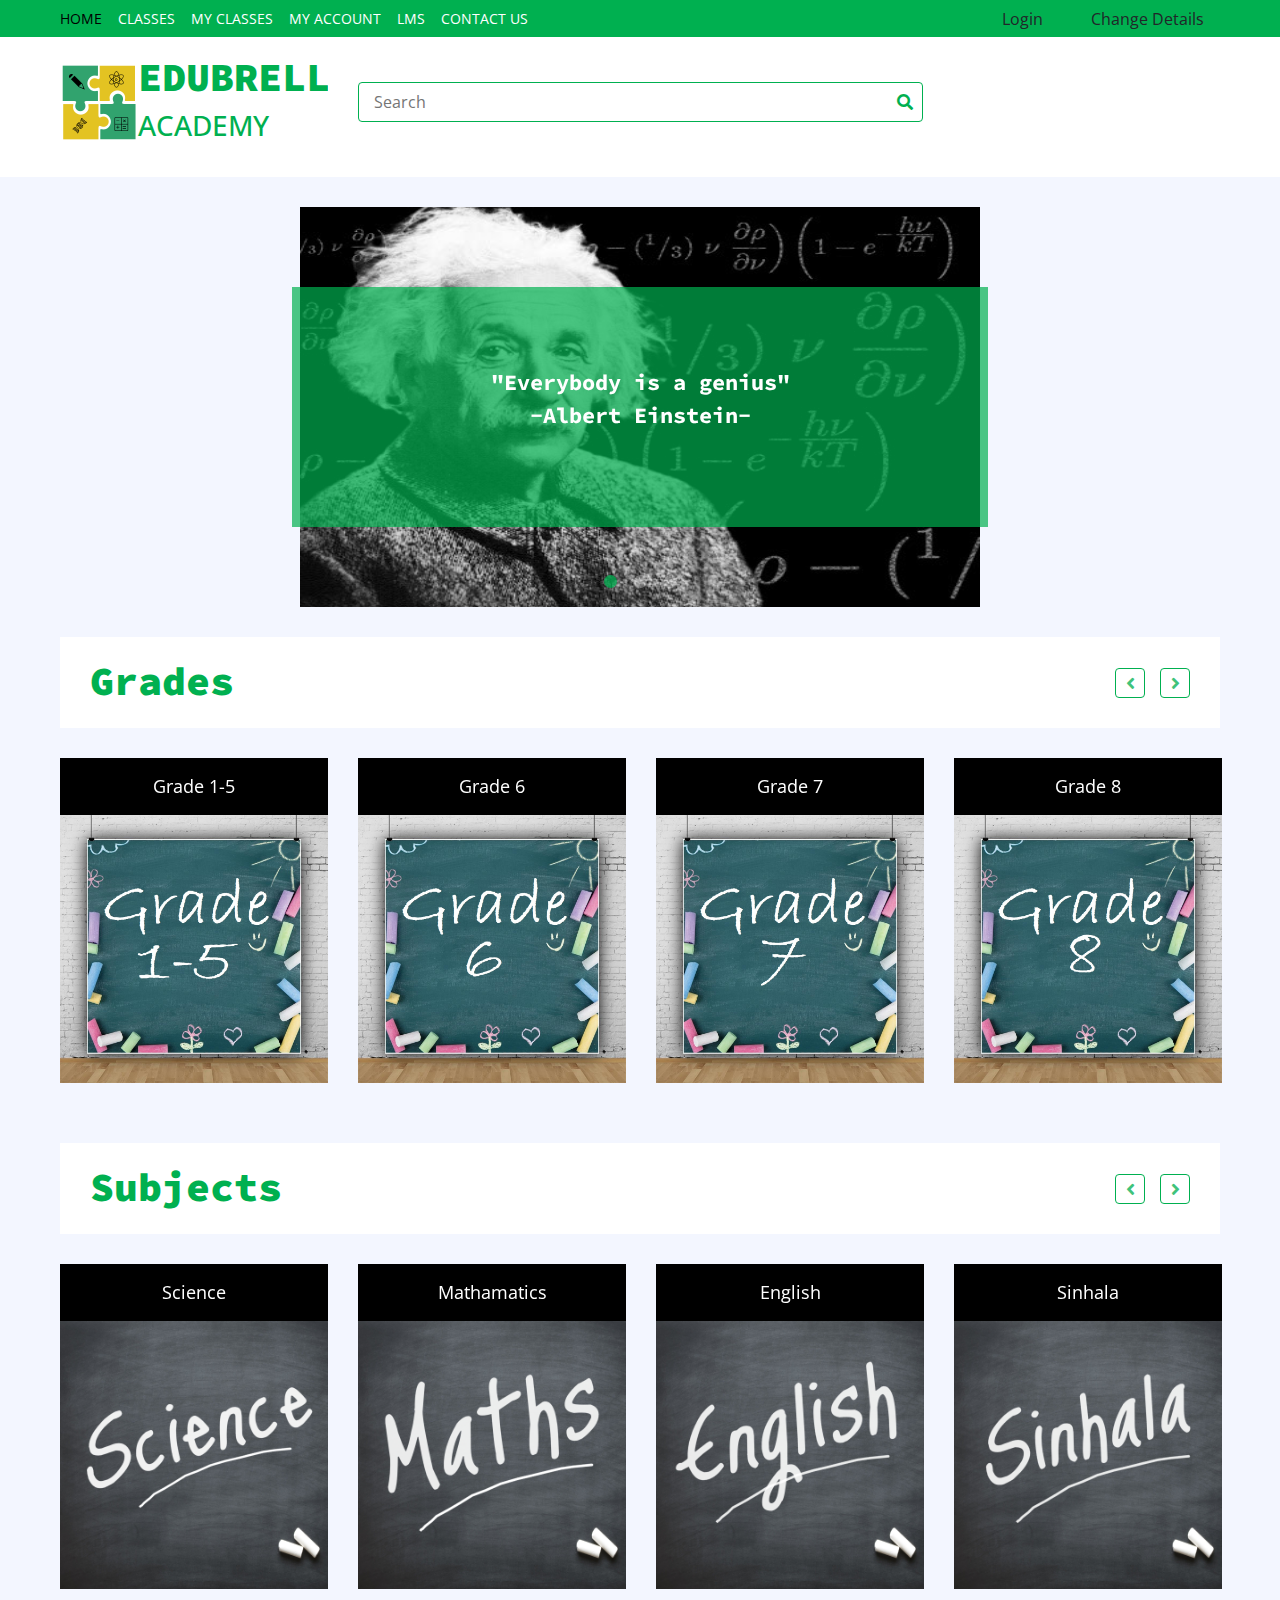
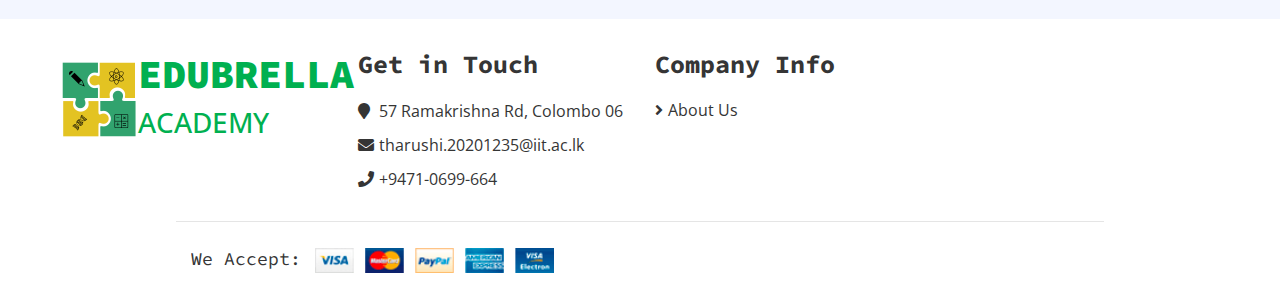
<file: mainPage.html>
<!DOCTYPE html>
<html lang="en">
    <head>
        <meta charset="utf-8">
        <title>EDUBRELLA - STUDENT</title>
        <meta content="width=device-width, initial-scale=1.0" name="viewport">
        <meta content="eCommerce HTML Template Free Download" name="keywords">
        <meta content="eCommerce HTML Template Free Download" name="description">

        <!-- Favicon -->
        <link href="img/favicon.ico" rel="icon">

        <!-- Google Fonts -->
        <link href="https://fonts.googleapis.com/css?family=Open+Sans:300,400|Source+Code+Pro:700,900&display=swap" rel="stylesheet">

        <!-- CSS Libraries -->
        <link href="https://stackpath.bootstrapcdn.com/bootstrap/4.4.1/css/bootstrap.min.css" rel="stylesheet">
        <link href="https://cdnjs.cloudflare.com/ajax/libs/font-awesome/5.10.0/css/all.min.css" rel="stylesheet">
        <link href="lib/slick/slick.css" rel="stylesheet">
        <link href="lib/slick/slick-theme.css" rel="stylesheet">

        <!-- Template Stylesheet -->
        <link href="css/style.css" rel="stylesheet">
    </head>

    <body>
            
        <!-- Nav Bar Start -->
        <div class="nav">
            <div class="container-fluid">
                <nav class="navbar navbar-expand-md bg-dark navbar-dark">
                    <a href="#" class="navbar-brand">MENU</a>
                    <button type="button" class="navbar-toggler" data-toggle="collapse" data-target="#navbarCollapse">
                        <span class="navbar-toggler-icon"></span>
                    </button>

                    <div class="collapse navbar-collapse justify-content-between" id="navbarCollapse">
                        <div class="navbar-nav mr-auto">
                            <a href="mainPage.html" class="nav-item nav-link active">Home</a>
                            <a href="classes.php" class="nav-item nav-link">Classes</a>
                            <a href="my-classes.php" class="nav-item nav-link">My Classes</a>
                            <a href="my-account.php" class="nav-item nav-link">My Account</a>
                            <a href="lms.php" class="nav-item nav-link">LMS</a>
                            <a href="contact.html" class="nav-item nav-link">Contact Us</a>
                            
                        </div>
                        <div class="navbar-nav ml-auto">
                            <a href="main.html" class="dropdown-item" >Login</a>
                            <a href="my-account.php" class="dropdown-item">Change Details</a>
                            
                        </div>
                    </div>
                </nav>
            </div>
        </div>
        <!-- Nav Bar End -->      
        
        <!-- Bottom Bar Start -->
        <div class="bottom-bar">
            <div class="container-fluid">
                <div class="row align-items-center">
                    <div class="col-md-3">
                        <div class="logo">
                            <a href="mainPage.html">
                                <table><tr>
                                    <td>
                                        <img src="img/logo.png"></td>
                                    <td>
                                    <h1>EDUBRELLA</h1><h3>ACADEMY</h3></td></tr></table>
                                
                            </a>
                        </div>
                    </div>
                    <div class="col-md-6">
                        <div class="search">
                            <input type="text" placeholder="Search">
                            <button><i class="fa fa-search"></i></button>
                        </div>
                    </div>
                    
                </div>
            </div>
        </div>
        <!-- Bottom Bar End -->       
        
        <!-- Main Slider Start -->
        <div class="header">
            <div class="container-fluid">
                        <div class="header-slider normal-slider">
                            <div class="header-slider-item">
                                <center>
                                    <img src="img/slider-1.jpg" alt="Slider Image" width="680" height="400"/></center>
                                <div class="header-slider-caption">
                                    <p>"Everybody is a genius"<br>-Albert Einstein-</p>
                                    
                                </div>
                            </div>
                            <div class="header-slider-item">
                                <center>
                                <img src="img/slider-2.jpg" alt="Slider Image" width="680" height="400"/></center>
                              <div class="header-slider-caption">
                                    <p>"You have to go wholeheartedly into anything in order to achieve anything worth having"<br>-Frank Lloyd Wright-</p>
                                   
                                </div>
                            </div>
                            <div class="header-slider-item">
                                <center>
                                <img src="img/slider-3.jpg" alt="Slider Image" width="680" height="400"/></center>
                              <div class="header-slider-caption">
                                    <p>"Change is the end result of all true learning"<br>-Leo Buscagila-</p>
                                    
                                </div>
                            </div>
                        </div>
            </div>
        </div>
        <!-- Main Slider End -->           
        
        <!-- Feature Start-->
<!--
        <div class="feature">
            <div class="container-fluid">
                <div class="row align-items-center">
                    <div class="col-lg-3 col-md-6 feature-col">
                        <div class="feature-content">
                            <i class="fab fa-cc-mastercard"></i>
                            <h2>Secure Payment</h2>
                            <p>
                                Lorem ipsum dolor sit amet consectetur elit
                            </p>
                        </div>
                    </div>
                    <div class="col-lg-3 col-md-6 feature-col">
                        <div class="feature-content">
                            <i class="fa fa-star"></i>
                            <h2>Best Classes</h2>
                            <p>
                                Lorem ipsum dolor sit amet consectetur elit
                            </p>
                        </div>
                    </div>
                    <div class="col-lg-3 col-md-6 feature-col">
                        <div class="feature-content">
                            <i class="fa fa-book"></i>
                            <h2>Learning Managment System</h2>
                            <p>
                                Lorem ipsum dolor sit amet consectetur elit
                            </p>
                        </div>
                    </div>
                    <div class="col-lg-3 col-md-6 feature-col">
                        <div class="feature-content">
                            <i class="fas fa-user"></i>
                            <h2>Feedback for Teachers</h2>
                            <p>
                                Lorem ipsum dolor sit amet consectetur elit
                            </p>
                        </div>
                    </div>
                </div>
            </div>
        </div>
-->
        <!-- Feature End-->       
        
        <!-- Call to Action Start -->
<!--
        <div class="call-to-action">
            <div class="container-fluid">
                <div class="row align-items-center">
                    <div class="col-md-6">
                        <h1>call us for any queries</h1>
                    </div>
                    <div class="col-md-6">
                        <a href="tel:0123456789">+9471-069-9644</a>
                    </div>
                </div>
            </div>
        </div>
-->
        <!-- Call to Action End -->       
        
        <!-- Grade Start -->
        <div class="featured-product product">
            <div class="container-fluid">
                <div class="section-header">
                    <h1>Grades</h1>
                </div>
                <div class="row align-items-center product-slider product-slider-4">
                    <div class="col-lg-3">
                        <div class="product-item">
                            <div class="product-title">
                                <a href="#">Grade 1-5</a>
                            </div>
                            <div class="product-image">
                                <a href="product-detail.html">
                                    <img src="img/grade-1-5.jpg" alt="Product Image">
                                </a>
                                
                            </div>
                            
                        </div>
                    </div>
                     <div class="col-lg-3">
                        <div class="product-item">
                            <div class="product-title">
                                <a href="#">Grade 6</a>
                            </div>
                            <div class="product-image">
                                <a href="product-detail.html">
                                    <img src="img/grade-6.jpg" alt="Product Image">
                                </a>
                                
                            </div>
                            
                        </div>
                    </div>
                     <div class="col-lg-3">
                        <div class="product-item">
                            <div class="product-title">
                                <a href="#">Grade 7</a>
                            </div>
                            <div class="product-image">
                                <a href="product-detail.html">
                                    <img src="img/grade-7.jpg" alt="Product Image">
                                </a>
                                
                            </div>
                            
                        </div>
                    </div>
                     <div class="col-lg-3">
                        <div class="product-item">
                            <div class="product-title">
                                <a href="#">Grade 8</a>
                            </div>
                            <div class="product-image">
                                <a href="product-detail.html">
                                    <img src="img/grade-8.jpg" alt="Product Image">
                                </a>
                                
                            </div>
                            
                        </div>
                    </div>
                     <div class="col-lg-3">
                        <div class="product-item">
                            <div class="product-title">
                                <a href="#">Grade 9</a>
                            </div>
                            <div class="product-image">
                                <a href="product-detail.html">
                                    <img src="img/grade-9.jpg" alt="Product Image">
                                </a>
                                
                            </div>
                            
                        </div>
                    </div>
                    <div class="col-lg-3">
                        <div class="product-item">
                            <div class="product-title">
                                <a href="#">Grade 10</a>
                            </div>
                            <div class="product-image">
                                <a href="product-detail.html">
                                    <img src="img/grade-10.jpg" alt="Product Image">
                                </a>
                                
                            </div>
                            
                        </div>
                    </div>
                    <div class="col-lg-3">
                        <div class="product-item">
                            <div class="product-title">
                                <a href="#">Grade 11</a>
                            </div>
                            <div class="product-image">
                                <a href="product-detail.html">
                                    <img src="img/grade-11.jpg" alt="Product Image">
                                </a>
                                
                            </div>
                            
                        </div>
                    </div>
                    <div class="col-lg-3">
                        <div class="product-item">
                            <div class="product-title">
                                <a href="#">Grade 12</a>
                            </div>
                            <div class="product-image">
                                <a href="product-detail.html">
                                    <img src="img/grade-12.jpg" alt="Product Image">
                                </a>
                                
                            </div>
                            
                        </div>
                    </div>
                    <div class="col-lg-3">
                        <div class="product-item">
                            <div class="product-title">
                                <a href="#">Grade 13</a>
                            </div>
                            <div class="product-image">
                                <a href="product-detail.html">
                                    <img src="img/grade-13.jpg" alt="Product Image">
                                </a>
                                
                            </div>
                            
                        </div>
                    </div>
                </div>
            </div>
        </div>
        <!-- Grade End -->
        <!-- Subjects Start -->
        <div class="featured-product product">
            <div class="container-fluid">
                <div class="section-header">
                    <h1>Subjects</h1>
                </div>
                <div class="row align-items-center product-slider product-slider-4">
                    <div class="col-lg-3">
                        <div class="product-item">
                            <div class="product-title">
                                <a href="#">Science</a>
                            </div>
                            <div class="product-image">
                                <a href="product-detail.html">
                                    <img src="img/science.jpg" alt="Product Image">
                                </a>
                                
                            </div>
                            
                        </div>
                    </div>
                     <div class="col-lg-3">
                        <div class="product-item">
                            <div class="product-title">
                                <a href="#">Mathamatics</a>
                            </div>
                            <div class="product-image">
                                <a href="product-detail.html">
                                    <img src="img/maths.jpg" alt="Product Image">
                                </a>
                                
                            </div>
                            
                        </div>
                    </div>
                     <div class="col-lg-3">
                        <div class="product-item">
                            <div class="product-title">
                                <a href="#">English</a>
                            </div>
                            <div class="product-image">
                                <a href="product-detail.html">
                                    <img src="img/english.jpg" alt="Product Image">
                                </a>
                                
                            </div>
                            
                        </div>
                    </div>
                     <div class="col-lg-3">
                        <div class="product-item">
                            <div class="product-title">
                                <a href="#">Sinhala</a>
                            </div>
                            <div class="product-image">
                                <a href="product-detail.html">
                                    <img src="img/sinhala.jpg" alt="Product Image">
                                </a>
                                
                            </div>
                            
                        </div>
                    </div>
                     <div class="col-lg-3">
                        <div class="product-item">
                            <div class="product-title">
                                <a href="#">Biology</a>
                            </div>
                            <div class="product-image">
                                <a href="product-detail.html">
                                    <img src="img/bio.jpg" alt="Product Image">
                                </a>
                                
                            </div>
                            
                        </div>
                    </div>
                    <div class="col-lg-3">
                        <div class="product-item">
                            <div class="product-title">
                                <a href="#">Chemestry</a>
                            </div>
                            <div class="product-image">
                                <a href="product-detail.html">
                                    <img src="img/Chemistry.jpg" alt="Product Image">
                                </a>
                                
                            </div>
                            
                        </div>
                    </div>
                    <div class="col-lg-3">
                        <div class="product-item">
                            <div class="product-title">
                                <a href="#">Combined Mathamatics</a>
                            </div>
                            <div class="product-image">
                                <a href="product-detail.html">
                                    <img src="img/CM.jpg" alt="Product Image">
                                </a>
                                
                            </div>
                            
                        </div>
                    </div>
                    <div class="col-lg-3">
                        <div class="product-item">
                            <div class="product-title">
                                <a href="#">Physics</a>
                            </div>
                            <div class="product-image">
                                <a href="product-detail.html">
                                    <img src="img/phy6.jpg" alt="Product Image">
                                </a>
                                
                            </div>
                            
                        </div>
                    </div>
                    <div class="col-lg-3">
                        <div class="product-item">
                            <div class="product-title">
                                <a href="#">Accounting</a>
                            </div>
                            <div class="product-image">
                                <a href="product-detail.html">
                                    <img src="img/acc.jpg" alt="Product Image">
                                </a>
                                
                            </div>
                            
                        </div>
                    </div>
                </div>
            </div>
        </div>
        <!-- Featured Product End -->
        
        <!-- Newsletter Start -->
<!--
        <div class="newsletter">
            <div class="container-fluid">
                <div class="row">
                    <div class="col-md-6">
                        <h1>Subscribe Our Newsletter</h1>
                    </div>
                    <div class="col-md-6">
                        <div class="form">
                            <input type="email" value="Your email here">
                            <button>Submit</button>
                        </div>
                    </div>
                </div>
            </div>
        </div>
-->
        <!-- Newsletter End -->        
        
        <!-- Recent Product Start -->
<!--
        <div class="recent-product product">
            <div class="container-fluid">
                <div class="section-header">
                    <h1>Recent Product</h1>
                </div>
                <div class="row align-items-center product-slider product-slider-4">
                    <div class="col-lg-3">
                        <div class="product-item">
                            <div class="product-title">
                                <a href="#">Product Name</a>
                                <div class="ratting">
                                    <i class="fa fa-star"></i>
                                    <i class="fa fa-star"></i>
                                    <i class="fa fa-star"></i>
                                    <i class="fa fa-star"></i>
                                    <i class="fa fa-star"></i>
                                </div>
                            </div>
                            <div class="product-image">
                                <a href="product-detail.html">
                                    <img src="img/product-6.jpg" alt="Product Image">
                                </a>
                                <div class="product-action">
                                    <a href="#"><i class="fa fa-cart-plus"></i></a>
                                    <a href="#"><i class="fa fa-heart"></i></a>
                                    <a href="#"><i class="fa fa-search"></i></a>
                                </div>
                            </div>
                            <div class="product-price">
                                <h3><span>$</span>99</h3>
                                <a class="btn" href=""><i class="fa fa-shopping-cart"></i>Buy Now</a>
                            </div>
                        </div>
                    </div>
                    <div class="col-lg-3">
                        <div class="product-item">
                            <div class="product-title">
                                <a href="#">Product Name</a>
                                <div class="ratting">
                                    <i class="fa fa-star"></i>
                                    <i class="fa fa-star"></i>
                                    <i class="fa fa-star"></i>
                                    <i class="fa fa-star"></i>
                                    <i class="fa fa-star"></i>
                                </div>
                            </div>
                            <div class="product-image">
                                <a href="product-detail.html">
                                    <img src="img/product-7.jpg" alt="Product Image">
                                </a>
                                <div class="product-action">
                                    <a href="#"><i class="fa fa-cart-plus"></i></a>
                                    <a href="#"><i class="fa fa-heart"></i></a>
                                    <a href="#"><i class="fa fa-search"></i></a>
                                </div>
                            </div>
                            <div class="product-price">
                                <h3><span>$</span>99</h3>
                                <a class="btn" href=""><i class="fa fa-shopping-cart"></i>Buy Now</a>
                            </div>
                        </div>
                    </div>
                    <div class="col-lg-3">
                        <div class="product-item">
                            <div class="product-title">
                                <a href="#">Product Name</a>
                                <div class="ratting">
                                    <i class="fa fa-star"></i>
                                    <i class="fa fa-star"></i>
                                    <i class="fa fa-star"></i>
                                    <i class="fa fa-star"></i>
                                    <i class="fa fa-star"></i>
                                </div>
                            </div>
                            <div class="product-image">
                                <a href="product-detail.html">
                                    <img src="img/product-8.jpg" alt="Product Image">
                                </a>
                                <div class="product-action">
                                    <a href="#"><i class="fa fa-cart-plus"></i></a>
                                    <a href="#"><i class="fa fa-heart"></i></a>
                                    <a href="#"><i class="fa fa-search"></i></a>
                                </div>
                            </div>
                            <div class="product-price">
                                <h3><span>$</span>99</h3>
                                <a class="btn" href=""><i class="fa fa-shopping-cart"></i>Buy Now</a>
                            </div>
                        </div>
                    </div>
                    <div class="col-lg-3">
                        <div class="product-item">
                            <div class="product-title">
                                <a href="#">Product Name</a>
                                <div class="ratting">
                                    <i class="fa fa-star"></i>
                                    <i class="fa fa-star"></i>
                                    <i class="fa fa-star"></i>
                                    <i class="fa fa-star"></i>
                                    <i class="fa fa-star"></i>
                                </div>
                            </div>
                            <div class="product-image">
                                <a href="product-detail.html">
                                    <img src="img/product-9.jpg" alt="Product Image">
                                </a>
                                <div class="product-action">
                                    <a href="#"><i class="fa fa-cart-plus"></i></a>
                                    <a href="#"><i class="fa fa-heart"></i></a>
                                    <a href="#"><i class="fa fa-search"></i></a>
                                </div>
                            </div>
                            <div class="product-price">
                                <h3><span>$</span>99</h3>
                                <a class="btn" href=""><i class="fa fa-shopping-cart"></i>Buy Now</a>
                            </div>
                        </div>
                    </div>
                    <div class="col-lg-3">
                        <div class="product-item">
                            <div class="product-title">
                                <a href="#">Product Name</a>
                                <div class="ratting">
                                    <i class="fa fa-star"></i>
                                    <i class="fa fa-star"></i>
                                    <i class="fa fa-star"></i>
                                    <i class="fa fa-star"></i>
                                    <i class="fa fa-star"></i>
                                </div>
                            </div>
                            <div class="product-image">
                                <a href="product-detail.html">
                                    <img src="img/product-10.jpg" alt="Product Image">
                                </a>
                                <div class="product-action">
                                    <a href="#"><i class="fa fa-cart-plus"></i></a>
                                    <a href="#"><i class="fa fa-heart"></i></a>
                                    <a href="#"><i class="fa fa-search"></i></a>
                                </div>
                            </div>
                            <div class="product-price">
                                <h3><span>$</span>99</h3>
                                <a class="btn" href=""><i class="fa fa-shopping-cart"></i>Buy Now</a>
                            </div>
                        </div>
                    </div>
                </div>
            </div>
        </div>
-->
        <!-- Recent Product End -->
        
        <!-- Review Start -->
<!--
        <div class="review">
            <div class="container-fluid">
                <div class="row align-items-center review-slider normal-slider">
                    <div class="col-md-6">
                        <div class="review-slider-item">
                            <div class="review-img">
                                <img src="img/review-1.jpg" alt="Image">
                            </div>
                            <div class="review-text">
                                <h2>Customer Name</h2>
                                <h3>Profession</h3>
                                <div class="ratting">
                                    <i class="fa fa-star"></i>
                                    <i class="fa fa-star"></i>
                                    <i class="fa fa-star"></i>
                                    <i class="fa fa-star"></i>
                                    <i class="fa fa-star"></i>
                                </div>
                                <p>
                                    Lorem ipsum dolor sit amet, consectetur adipiscing elit. Curabitur vitae nunc eget leo finibus luctus et vitae lorem
                                </p>
                            </div>
                        </div>
                    </div>
                    <div class="col-md-6">
                        <div class="review-slider-item">
                            <div class="review-img">
                                <img src="img/review-2.jpg" alt="Image">
                            </div>
                            <div class="review-text">
                                <h2>Customer Name</h2>
                                <h3>Profession</h3>
                                <div class="ratting">
                                    <i class="fa fa-star"></i>
                                    <i class="fa fa-star"></i>
                                    <i class="fa fa-star"></i>
                                    <i class="fa fa-star"></i>
                                    <i class="fa fa-star"></i>
                                </div>
                                <p>
                                    Lorem ipsum dolor sit amet, consectetur adipiscing elit. Curabitur vitae nunc eget leo finibus luctus et vitae lorem
                                </p>
                            </div>
                        </div>
                    </div>
                    <div class="col-md-6">
                        <div class="review-slider-item">
                            <div class="review-img">
                                <img src="img/review-3.jpg" alt="Image">
                            </div>
                            <div class="review-text">
                                <h2>Customer Name</h2>
                                <h3>Profession</h3>
                                <div class="ratting">
                                    <i class="fa fa-star"></i>
                                    <i class="fa fa-star"></i>
                                    <i class="fa fa-star"></i>
                                    <i class="fa fa-star"></i>
                                    <i class="fa fa-star"></i>
                                </div>
                                <p>
                                    Lorem ipsum dolor sit amet, consectetur adipiscing elit. Curabitur vitae nunc eget leo finibus luctus et vitae lorem
                                </p>
                            </div>
                        </div>
                    </div>
                </div>
            </div>
        </div>
-->
        <!-- Review End -->        
        
        <!-- Footer Start -->
        <div class="footer">
            <div class="container-fluid">
                <div class="row">
                    <div class="col-lg-3 col-md-6">
                        <div class="footer-widget">
                            <table><tr>
                                    <td>
                                        <img src="img/logo.png"></td>
                                    <td>
                                    <h1 style="color: #00b050">EDUBRELLA</h1><h3  style="color: #00b050">ACADEMY</h3></td></tr></table>
                        </div>
                    </div>
                    <div class="col-lg-3 col-md-6">
                        <div class="footer-widget">
                            <h2>Get in Touch</h2>
                            <div class="contact-info">
                                <p><i class="fa fa-map-marker"></i> 57 Ramakrishna Rd, Colombo 06</p>
                                <p><i class="fa fa-envelope"></i>tharushi.20201235@iit.ac.lk</p>
                                <p><i class="fa fa-phone"></i>+9471-0699-664</p>
                            </div>
                        </div>
                    </div>
                    
<!--
                    <div class="col-lg-3 col-md-6">
                        <div class="footer-widget">
                            <h2>Follow Us</h2>
                            <div class="contact-info">
                                <div class="social">
                                    <a href=""><i class="fab fa-twitter"></i></a>
                                    <a href=""><i class="fab fa-facebook-f"></i></a>
                                    <a href=""><i class="fab fa-linkedin-in"></i></a>
                                    <a href=""><i class="fab fa-instagram"></i></a>
                                    <a href=""><i class="fab fa-youtube"></i></a>
                                </div>
                            </div>
                        </div>
                    </div>
-->

                    <div class="col-lg-3 col-md-6">
                        <div class="footer-widget">
                            <h2>Company Info</h2>
                            <ul>
                                <li><a href="contact.html">About Us</a></li>
                            </ul>
                        </div>
                    </div>

                    
                </div>
                
                <div class="row payment align-items-center">
                    <div class="col-md-6">
                        <div class="payment-method">
                            <h2>We Accept:</h2>
                            <img src="img/payment-method.png" alt="Payment Method" />
                        </div>
                    </div>
                    
                </div>
            </div>
        </div>
        <!-- Footer End -->
        
             
        
        <!-- Back to Top -->
        <a href="#" class="back-to-top"><i class="fa fa-chevron-up"></i></a>
        
        <!-- JavaScript Libraries -->
        <script src="https://code.jquery.com/jquery-3.4.1.min.js"></script>
        <script src="https://stackpath.bootstrapcdn.com/bootstrap/4.4.1/js/bootstrap.bundle.min.js"></script>
        <script src="lib/easing/easing.min.js"></script>
        <script src="lib/slick/slick.min.js"></script>
        
        <!-- Template Javascript -->
        <script src="js/main.js"></script>
    </body>
</html>
</file>
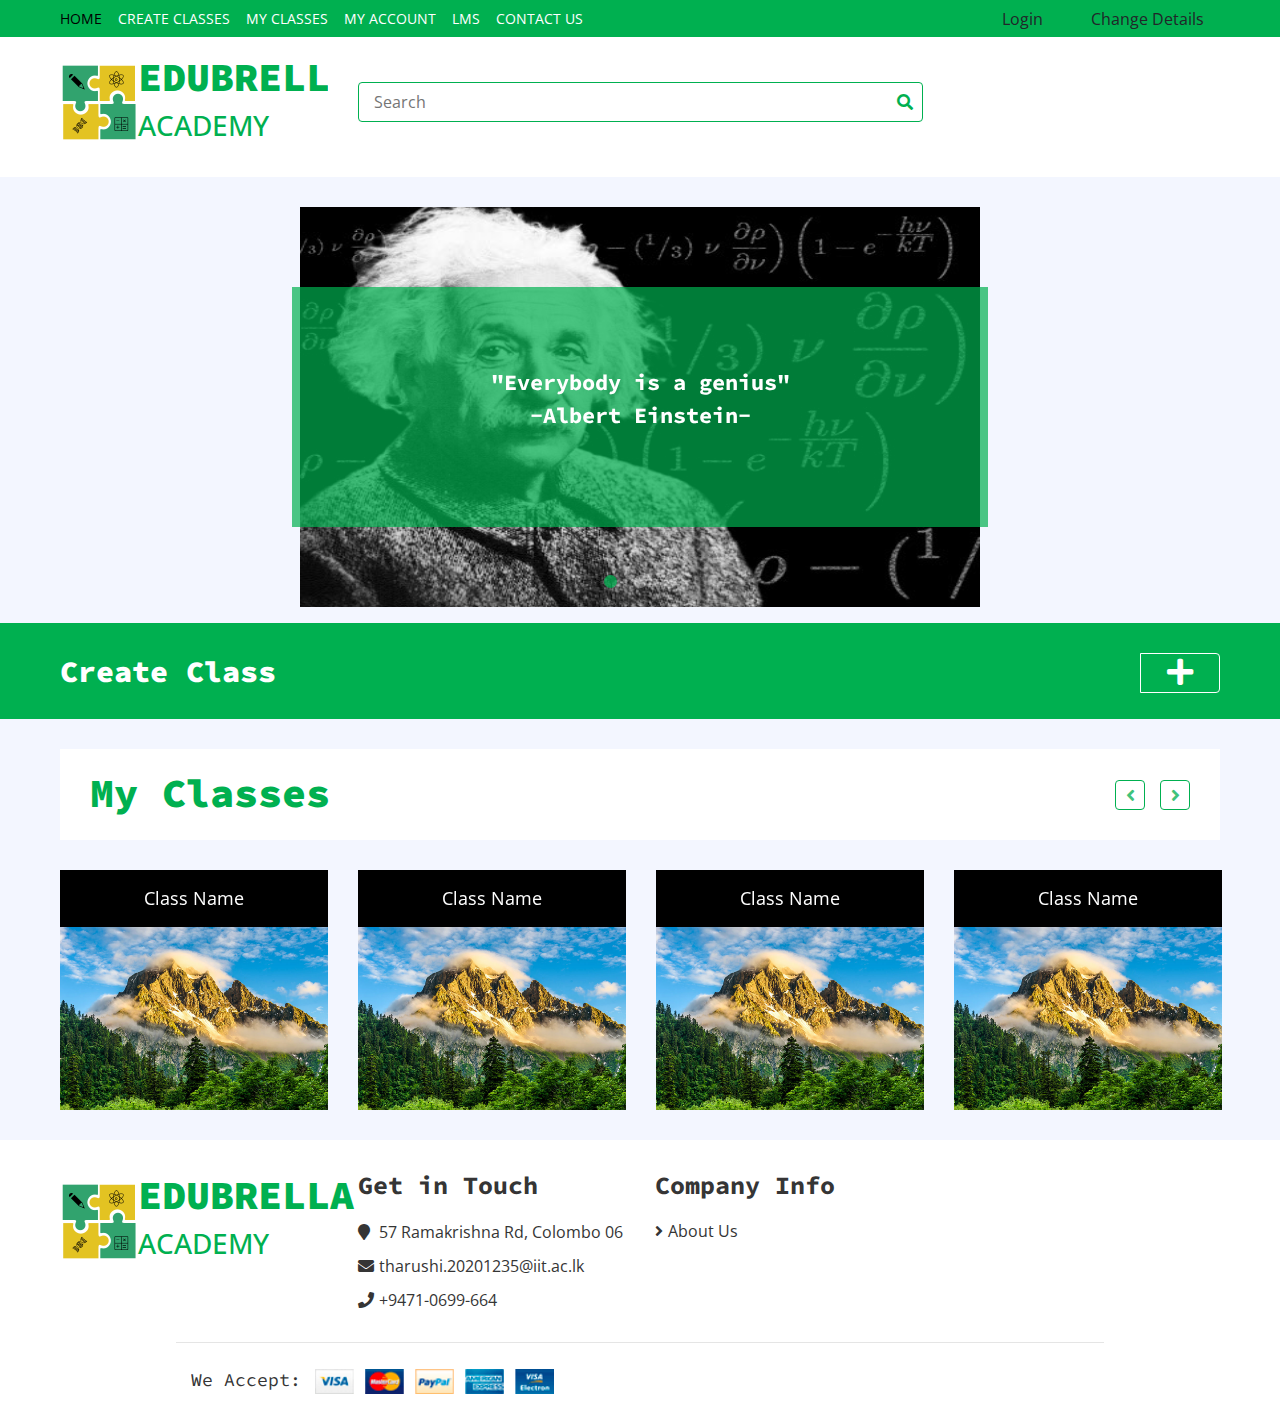
<file: mainPageteacher.html>
<!DOCTYPE html>
<html lang="en">
    <head>
        <meta charset="utf-8">
        <title>EDUBRELLA - TEACHER</title>
        <meta content="width=device-width, initial-scale=1.0" name="viewport">
        <meta content="eCommerce HTML Template Free Download" name="keywords">
        <meta content="eCommerce HTML Template Free Download" name="description">

        <!-- Favicon -->
        <link href="img/favicon.ico" rel="icon">

        <!-- Google Fonts -->
        <link href="https://fonts.googleapis.com/css?family=Open+Sans:300,400|Source+Code+Pro:700,900&display=swap" rel="stylesheet">

        <!-- CSS Libraries -->
        <link href="https://stackpath.bootstrapcdn.com/bootstrap/4.4.1/css/bootstrap.min.css" rel="stylesheet">
        <link href="https://cdnjs.cloudflare.com/ajax/libs/font-awesome/5.10.0/css/all.min.css" rel="stylesheet">
        <link href="lib/slick/slick.css" rel="stylesheet">
        <link href="lib/slick/slick-theme.css" rel="stylesheet">

        <!-- Template Stylesheet -->
        <link href="css/style.css" rel="stylesheet">
    </head>

    <body>
            
        <!-- Nav Bar Start -->
        <div class="nav">
            <div class="container-fluid">
                <nav class="navbar navbar-expand-md bg-dark navbar-dark">
                    <a href="#" class="navbar-brand">MENU</a>
                    <button type="button" class="navbar-toggler" data-toggle="collapse" data-target="#navbarCollapse">
                        <span class="navbar-toggler-icon"></span>
                    </button>

                    <div class="collapse navbar-collapse justify-content-between" id="navbarCollapse">
                        <div class="navbar-nav mr-auto">
                            <a href="mainPageteacher.html" class="nav-item nav-link active">Home</a>
                            <a href="create-class.php" class="nav-item nav-link">Create Classes</a>
                            <a href="my-classes-teacher.php" class="nav-item nav-link">My Classes</a>
                            <a href="my-account-teacher.php" class="nav-item nav-link">My Account</a>
                            <a href="lms-teacher.php" class="nav-item nav-link">LMS</a>
                            <a href="contact.html" class="nav-item nav-link">Contact Us</a>
                            
                        </div>
                        <div class="navbar-nav ml-auto">
                            <a href="main.html" class="dropdown-item" >Login</a>
                            <a href="my-account-teacher.php" class="dropdown-item">Change Details</a>
                            
                        </div>
                    </div>
                </nav>
            </div>
        </div>
        <!-- Nav Bar End -->      
        
        <!-- Bottom Bar Start -->
        <div class="bottom-bar">
            <div class="container-fluid">
                <div class="row align-items-center">
                    <div class="col-md-3">
                        <div class="logo">
                            <a href="mainPage.html">
                                <table><tr>
                                    <td>
                                        <img src="img/logo.png"></td>
                                    <td>
                                    <h1>EDUBRELLA</h1><h3>ACADEMY</h3></td></tr></table>
                                
                            </a>
                        </div>
                    </div>
                    <div class="col-md-6">
                        <div class="search">
                            <input type="text" placeholder="Search">
                            <button><i class="fa fa-search"></i></button>
                        </div>
                    </div>
                    
                </div>
            </div>
        </div>
        <!-- Bottom Bar End -->       
        
        <!-- Main Slider Start -->
        <div class="header">
            <div class="container-fluid">
                        <div class="header-slider normal-slider">
                            <div class="header-slider-item">
                                <center>
                                    <img src="img/slider-1.jpg" alt="Slider Image" width="680" height="400"/></center>
                                <div class="header-slider-caption">
                                    <p>"Everybody is a genius"<br>-Albert Einstein-</p>
                                    
                                </div>
                            </div>
                            <div class="header-slider-item">
                                <center>
                                <img src="img/slider-2.jpg" alt="Slider Image" width="680" height="400"/></center>
                              <div class="header-slider-caption">
                                    <p>"You have to go wholeheartedly into anything in order to achieve anything worth having"<br>-Frank Lloyd Wright-</p>
                                   
                                </div>
                            </div>
                            <div class="header-slider-item">
                                <center>
                                <img src="img/slider-3.jpg" alt="Slider Image" width="680" height="400"/></center>
                              <div class="header-slider-caption">
                                    <p>"Change is the end result of all true learning"<br>-Leo Buscagila-</p>
                                    
                                </div>
                            </div>
                        </div>
            </div>
        </div>
        <!-- Main Slider End -->           
             
        <!-- <div class="feature" style="background: #87CEFA"> -->
            <!-- <center> -->
            <!-- <div class="container-fluid"> -->
                <!-- <div class="row align-items-center"> -->
                    <!-- <a href="teacherIndex.php" id="login"> -->
                    <!-- <div class="col-lg-3 col-md-6 feature-col"> -->
                        <!-- <div class="feature-content" style="margin-top: 20px;display: block;background-color: transparent; width: auto;border: 3px solid #ffc000;width: 250px;" style=""> -->
                            
                            <!-- <h1>Create Class</h1> -->
							<!-- <i class="fa fa-plus"></i> -->
                        <!-- </div> -->
                        <!-- </div></a> -->
                    <!-- <a href="teacherIndex.php" id="login"> -->
                    <!-- <div class="col-lg-3 col-md-6 feature-col"> -->
                        <!-- <div class="feature-content" style="margin-top: 20px;display: block;background-color: transparent; width: auto;border: 3px solid #ffc000;width: 250px;" style=""> -->
                            
                            <!-- <h1>Change Account</h1> -->
							<!-- <i class="fa fa-pencil" ></i> -->
                        <!-- </div> -->
                        <!-- </div></a> -->
                    <!-- <a href="teacherIndex.php" id="login"> -->
                    <!-- <div class="col-lg-3 col-md-6 feature-col"> -->
                        <!-- <div class="feature-content" style="margin-top: 20px;display: block;background-color: transparent; width: auto;border: 3px solid #ffc000;width: 250px;" style=""> -->
                            
                            <!-- <h1>Update Class</h1> -->
							<!-- <i class="fa fa-pencil" ></i> -->
                        <!-- </div> -->
                        <!-- </div></a> -->
						<!-- <a href="teacherIndex.php" id="login"> -->
                    <!-- <div class="col-lg-3 col-md-6 feature-col"> -->
                        <!-- <div class="feature-content" style="margin-top: 20px;display: block;background-color: transparent; width: auto;border: 3px solid #ffc000;width: 250px;" style=""> -->
                            
                            <!-- <h1>Assignment </h1> -->
							<!-- <i class="fa fa-pencil" ></i> -->
                        <!-- </div> -->
                        <!-- </div></a> -->
                    
                <!-- </div> -->
            <!-- </div> -->
            <!-- </center> -->
        <!-- </div> -->
		<!-- Newsletter Start -->
<p>
        <div class="newsletter">
            <div class="container-fluid">
                <div class="row">

                    <div class="col-md-6">
                        <h1>Create Class</h1>
                    </div>
					
                    <div class="col-md-6">
                        <div class="form" style="width:30px">
                            <a href="create-class.php"><button onclick="create-class.php"><i class="fa fa-plus" style="color:white;font-size:30px; text-align:right;" ></i>
                            </button></a>
                        </div>
                    </div>
                </div>
            </div>
        </div>
        <!-- Newsletter End -->      
        <!-- Grade Start -->
        <div class="featured-product product">
            <div class="container-fluid">
                <div class="section-header">
                    <h1>My Classes</h1>
                </div>
                <div class="row align-items-center product-slider product-slider-4">
                    <div class="col-lg-3">
                        <div class="product-item">
                            <div class="product-title">
                                <a href="#">Class Name</a>
                            </div>
                            <div class="product-image">
                                <a href="product-detail.html">
                                    <img src="img/classback.jpg" alt="Product Image">
                                </a>
                                
                            </div>
                            
                        </div>
                    </div>
                     <div class="col-lg-3">
                        <div class="product-item">
                            <div class="product-title">
                                <a href="#">Class Name</a>
                            </div>
                            <div class="product-image">
                                <a href="product-detail.html">
                                    <img src="img/classback.jpg" alt="Product Image">
                                </a>
                                
                            </div>
                            
                        </div>
                    </div>
                     <div class="col-lg-3">
                        <div class="product-item">
                            <div class="product-title">
                                <a href="#">Class Name</a>
                            </div>
                            <div class="product-image">
                                <a href="product-detail.html">
                                    <img src="img/classback.jpg" alt="Product Image">
                                </a>
                                
                            </div>
                            
                        </div>
                    </div>
                     <div class="col-lg-3">
                        <div class="product-item">
                            <div class="product-title">
                                <a href="#">Class Name</a>
                            </div>
                            <div class="product-image">
                                <a href="product-detail.html">
                                    <img src="img/classback.jpg" alt="Product Image">
                                </a>
                                
                            </div>
                            
                        </div>
                    </div>
                     <div class="col-lg-3">
                        <div class="product-item">
                            <div class="product-title">
                                <a href="#">Class Name</a>
                            </div>
                            <div class="product-image">
                                <a href="product-detail.html">
                                    <img src="img/classback.jpg" alt="Product Image">
                                </a>
                                
                            </div>
                            
                        </div>
                    </div>
                    
                </div>
            </div>
        </div>
        <!-- Grade End -->
       
        
          
        
        <!-- Recent Product Start -->
<!--
        <div class="recent-product product">
            <div class="container-fluid">
                <div class="section-header">
                    <h1>Recent Product</h1>
                </div>
                <div class="row align-items-center product-slider product-slider-4">
                    <div class="col-lg-3">
                        <div class="product-item">
                            <div class="product-title">
                                <a href="#">Product Name</a>
                                <div class="ratting">
                                    <i class="fa fa-star"></i>
                                    <i class="fa fa-star"></i>
                                    <i class="fa fa-star"></i>
                                    <i class="fa fa-star"></i>
                                    <i class="fa fa-star"></i>
                                </div>
                            </div>
                            <div class="product-image">
                                <a href="product-detail.html">
                                    <img src="img/product-6.jpg" alt="Product Image">
                                </a>
                                <div class="product-action">
                                    <a href="#"><i class="fa fa-cart-plus"></i></a>
                                    <a href="#"><i class="fa fa-heart"></i></a>
                                    <a href="#"><i class="fa fa-search"></i></a>
                                </div>
                            </div>
                            <div class="product-price">
                                <h3><span>$</span>99</h3>
                                <a class="btn" href=""><i class="fa fa-shopping-cart"></i>Buy Now</a>
                            </div>
                        </div>
                    </div>
                    <div class="col-lg-3">
                        <div class="product-item">
                            <div class="product-title">
                                <a href="#">Product Name</a>
                                <div class="ratting">
                                    <i class="fa fa-star"></i>
                                    <i class="fa fa-star"></i>
                                    <i class="fa fa-star"></i>
                                    <i class="fa fa-star"></i>
                                    <i class="fa fa-star"></i>
                                </div>
                            </div>
                            <div class="product-image">
                                <a href="product-detail.html">
                                    <img src="img/product-7.jpg" alt="Product Image">
                                </a>
                                <div class="product-action">
                                    <a href="#"><i class="fa fa-cart-plus"></i></a>
                                    <a href="#"><i class="fa fa-heart"></i></a>
                                    <a href="#"><i class="fa fa-search"></i></a>
                                </div>
                            </div>
                            <div class="product-price">
                                <h3><span>$</span>99</h3>
                                <a class="btn" href=""><i class="fa fa-shopping-cart"></i>Buy Now</a>
                            </div>
                        </div>
                    </div>
                    <div class="col-lg-3">
                        <div class="product-item">
                            <div class="product-title">
                                <a href="#">Product Name</a>
                                <div class="ratting">
                                    <i class="fa fa-star"></i>
                                    <i class="fa fa-star"></i>
                                    <i class="fa fa-star"></i>
                                    <i class="fa fa-star"></i>
                                    <i class="fa fa-star"></i>
                                </div>
                            </div>
                            <div class="product-image">
                                <a href="product-detail.html">
                                    <img src="img/product-8.jpg" alt="Product Image">
                                </a>
                                <div class="product-action">
                                    <a href="#"><i class="fa fa-cart-plus"></i></a>
                                    <a href="#"><i class="fa fa-heart"></i></a>
                                    <a href="#"><i class="fa fa-search"></i></a>
                                </div>
                            </div>
                            <div class="product-price">
                                <h3><span>$</span>99</h3>
                                <a class="btn" href=""><i class="fa fa-shopping-cart"></i>Buy Now</a>
                            </div>
                        </div>
                    </div>
                    <div class="col-lg-3">
                        <div class="product-item">
                            <div class="product-title">
                                <a href="#">Product Name</a>
                                <div class="ratting">
                                    <i class="fa fa-star"></i>
                                    <i class="fa fa-star"></i>
                                    <i class="fa fa-star"></i>
                                    <i class="fa fa-star"></i>
                                    <i class="fa fa-star"></i>
                                </div>
                            </div>
                            <div class="product-image">
                                <a href="product-detail.html">
                                    <img src="img/product-9.jpg" alt="Product Image">
                                </a>
                                <div class="product-action">
                                    <a href="#"><i class="fa fa-cart-plus"></i></a>
                                    <a href="#"><i class="fa fa-heart"></i></a>
                                    <a href="#"><i class="fa fa-search"></i></a>
                                </div>
                            </div>
                            <div class="product-price">
                                <h3><span>$</span>99</h3>
                                <a class="btn" href=""><i class="fa fa-shopping-cart"></i>Buy Now</a>
                            </div>
                        </div>
                    </div>
                    <div class="col-lg-3">
                        <div class="product-item">
                            <div class="product-title">
                                <a href="#">Product Name</a>
                                <div class="ratting">
                                    <i class="fa fa-star"></i>
                                    <i class="fa fa-star"></i>
                                    <i class="fa fa-star"></i>
                                    <i class="fa fa-star"></i>
                                    <i class="fa fa-star"></i>
                                </div>
                            </div>
                            <div class="product-image">
                                <a href="product-detail.html">
                                    <img src="img/product-10.jpg" alt="Product Image">
                                </a>
                                <div class="product-action">
                                    <a href="#"><i class="fa fa-cart-plus"></i></a>
                                    <a href="#"><i class="fa fa-heart"></i></a>
                                    <a href="#"><i class="fa fa-search"></i></a>
                                </div>
                            </div>
                            <div class="product-price">
                                <h3><span>$</span>99</h3>
                                <a class="btn" href=""><i class="fa fa-shopping-cart"></i>Buy Now</a>
                            </div>
                        </div>
                    </div>
                </div>
            </div>
        </div>
-->
        <!-- Recent Product End -->
        
        <!-- Review Start -->
<!--
        <div class="review">
            <div class="container-fluid">
                <div class="row align-items-center review-slider normal-slider">
                    <div class="col-md-6">
                        <div class="review-slider-item">
                            <div class="review-img">
                                <img src="img/review-1.jpg" alt="Image">
                            </div>
                            <div class="review-text">
                                <h2>Customer Name</h2>
                                <h3>Profession</h3>
                                <div class="ratting">
                                    <i class="fa fa-star"></i>
                                    <i class="fa fa-star"></i>
                                    <i class="fa fa-star"></i>
                                    <i class="fa fa-star"></i>
                                    <i class="fa fa-star"></i>
                                </div>
                                <p>
                                    Lorem ipsum dolor sit amet, consectetur adipiscing elit. Curabitur vitae nunc eget leo finibus luctus et vitae lorem
                                </p>
                            </div>
                        </div>
                    </div>
                    <div class="col-md-6">
                        <div class="review-slider-item">
                            <div class="review-img">
                                <img src="img/review-2.jpg" alt="Image">
                            </div>
                            <div class="review-text">
                                <h2>Customer Name</h2>
                                <h3>Profession</h3>
                                <div class="ratting">
                                    <i class="fa fa-star"></i>
                                    <i class="fa fa-star"></i>
                                    <i class="fa fa-star"></i>
                                    <i class="fa fa-star"></i>
                                    <i class="fa fa-star"></i>
                                </div>
                                <p>
                                    Lorem ipsum dolor sit amet, consectetur adipiscing elit. Curabitur vitae nunc eget leo finibus luctus et vitae lorem
                                </p>
                            </div>
                        </div>
                    </div>
                    <div class="col-md-6">
                        <div class="review-slider-item">
                            <div class="review-img">
                                <img src="img/review-3.jpg" alt="Image">
                            </div>
                            <div class="review-text">
                                <h2>Customer Name</h2>
                                <h3>Profession</h3>
                                <div class="ratting">
                                    <i class="fa fa-star"></i>
                                    <i class="fa fa-star"></i>
                                    <i class="fa fa-star"></i>
                                    <i class="fa fa-star"></i>
                                    <i class="fa fa-star"></i>
                                </div>
                                <p>
                                    Lorem ipsum dolor sit amet, consectetur adipiscing elit. Curabitur vitae nunc eget leo finibus luctus et vitae lorem
                                </p>
                            </div>
                        </div>
                    </div>
                </div>
            </div>
        </div>
-->
        <!-- Review End -->        
        
        <!-- Footer Start -->
        <div class="footer">
            <div class="container-fluid">
                <div class="row">
                    <div class="col-lg-3 col-md-6">
                        <div class="footer-widget">
                            <table><tr>
                                    <td>
                                        <img src="img/logo.png"></td>
                                    <td>
                                    <h1 style="color: #00b050">EDUBRELLA</h1><h3  style="color: #00b050">ACADEMY</h3></td></tr></table>
                        </div>
                    </div>
                    <div class="col-lg-3 col-md-6">
                        <div class="footer-widget">
                            <h2>Get in Touch</h2>
                            <div class="contact-info">
                                <p><i class="fa fa-map-marker"></i> 57 Ramakrishna Rd, Colombo 06</p>
                                <p><i class="fa fa-envelope"></i>tharushi.20201235@iit.ac.lk</p>
                                <p><i class="fa fa-phone"></i>+9471-0699-664</p>
                            </div>
                        </div>
                    </div>
                    
<!--
                    <div class="col-lg-3 col-md-6">
                        <div class="footer-widget">
                            <h2>Follow Us</h2>
                            <div class="contact-info">
                                <div class="social">
                                    <a href=""><i class="fab fa-twitter"></i></a>
                                    <a href=""><i class="fab fa-facebook-f"></i></a>
                                    <a href=""><i class="fab fa-linkedin-in"></i></a>
                                    <a href=""><i class="fab fa-instagram"></i></a>
                                    <a href=""><i class="fab fa-youtube"></i></a>
                                </div>
                            </div>
                        </div>
                    </div>
-->

                    <div class="col-lg-3 col-md-6">
                        <div class="footer-widget">
                            <h2>Company Info</h2>
                            <ul>
                                <li><a href="contact-teacher.html">About Us</a></li>
                            </ul>
                        </div>
                    </div>

                    
                </div>
                
                <div class="row payment align-items-center">
                    <div class="col-md-6">
                        <div class="payment-method">
                            <h2>We Accept:</h2>
                            <img src="img/payment-method.png" alt="Payment Method" />
                        </div>
                    </div>
                    
                </div>
            </div>
        </div>
        <!-- Footer End -->
        
             
        
        <!-- Back to Top -->
        <a href="#" class="back-to-top"><i class="fa fa-chevron-up"></i></a>
        
        <!-- JavaScript Libraries -->
        <script src="https://code.jquery.com/jquery-3.4.1.min.js"></script>
        <script src="https://stackpath.bootstrapcdn.com/bootstrap/4.4.1/js/bootstrap.bundle.min.js"></script>
        <script src="lib/easing/easing.min.js"></script>
        <script src="lib/slick/slick.min.js"></script>
        
        <!-- Template Javascript -->
        <script src="js/main.js"></script>
    </body>
</html>
</file>
<file: css/style.css>
/**********************************/
/********** General CSS ***********/
/**********************************/
body {
    color: #353535;
    font-family: 'Open Sans', sans-serif;
    font-weight: 400;
    background: #f3f6ff;
}

a {
    color: #00b050;
}

a:hover,
a:active,
a:focus {
    color: #353535;
    outline: none;
    text-decoration: none;
}

h1 {
    font-family: 'Source Code Pro', monospace;
    font-weight: 900;
}

h2 {
    font-family: 'Source Code Pro', monospace;
    font-weight: 700;
}

@media(min-width: 992px) {
    .container-fluid {
        padding-right: 60px;
        padding-left: 60px;
    }
}


/**********************************/
/******** Back to Top CSS *********/
/**********************************/
.back-to-top {
    position: fixed;
    display: none;
    background: rgb(255, 192, 0);
    color: #ffffff;
    width: 40px;
    height: 40px;
    text-align: center;
    line-height: 1;
    font-size: 16px;
    border-radius: 4px;
    right: 15px;
    bottom: 15px;
    transition: background 0.5s;
    z-index: 11;
}

.back-to-top i {
    padding-top: 12px;
    color: #ffffff;
}


/**********************************/
/********* Form Input CSS *********/
/**********************************/
.form-control,
.custom-select {
    width: 100%;
    height: 35px;
    padding: 0 15px;
    color: #999999;
    border: 1px solid #dddddd;
    margin-bottom: 15px;
    
}

.form-control:focus,
.custom-select:focus {
    box-shadow: none;
    border-color: #00b050;
}

.custom-radio,
.custom-checkbox {
    margin-bottom: 15px;
}

.custom-radio .custom-control-label::before,
.custom-checkbox .custom-control-label::before {
    background: #dddddd;
    border-color: #ffc000;
}

.custom-radio .custom-control-input:checked~.custom-control-label::before,
.custom-checkbox .custom-control-input:checked~.custom-control-label::before {
    color: #ffffff;
    background: #00b050;
    border-color: #00b050;
    box-shadow: none;
}

.btn {
    color: #ffffff;
    background: #ffc000;
    border: 1px solid #00b050;
}

.btn:hover,
.btn:active,
.btn:focus {
    color: #ffffff;
    background: #00b050;
    box-shadow: none;
}


/**********************************/
/******* Normal Slider CSS ********/
/**********************************/
.normal-slider .slick-prev,
.normal-slider .slick-next {
    width: 40px;
    height: 40px;
    z-index: 1;
    opacity: 0;
    transition: .5s;
    background: rgba(255, 192, 0, .7);
    border-radius: 4px;
}

.normal-slider .slick-prev {
    left: 55px;
}

.normal-slider .slick-next {
    right: 55px;
}

.normal-slider.slick-slider:hover .slick-prev {
    left: 15px;
    opacity: 1;
}

.normal-slider.slick-slider:hover .slick-next {
    right: 15px;
    opacity: 1;
}

.normal-slider .slick-prev:hover,
.normal-slider .slick-prev:focus,
.normal-slider .slick-next:hover,
.normal-slider .slick-next:focus {
    background: rgba(0, 0, 0, .7);
}

.normal-slider .slick-prev:hover::before,
.normal-slider .slick-prev:focus::before,
.normal-slider .slick-next:hover::before,
.normal-slider .slick-next:focus::before {
    color: #00b050;
}

.normal-slider .slick-prev::before,
.normal-slider .slick-next::before {
    font-family: "Font Awesome 5 Free";
    font-weight: 900;
    font-size: 30px;
    color: #ffffff;
}

.normal-slider .slick-prev::before {
    content: "\f104";
}

.normal-slider .slick-next::before {
    content: "\f105";
}

.normal-slider .slick-dots {
    bottom: 15px;
}

.normal-slider .slick-dots li button:before {
    color: #ffffff;
    font-size: 15px;
}

.normal-slider .slick-dots li.slick-active button:before {
    color: #00b050;
}

.slick-dotted.slick-slider {
    margin-bottom: 0;
}


/**********************************/
/********** Top Bar CSS ***********/
/**********************************/
.top-bar {
    padding: 3px 0;
    font-size: 14px;
    color: #00b050;
    background: #000000;
}

.top-bar i {
    margin-right: 5px;
}

.top-bar .col-sm-6:first-child {
    text-align: left;
}

.top-bar .col-sm-6:last-child {
    text-align: right;
}

@media (max-width: 575.98px) {
    .top-bar {
        border-bottom: 1px solid rgba(255,255,255,.1);
    }
    
    .top-bar .col-sm-6:first-child,
    .top-bar .col-sm-6:last-child {
        text-align: center;
    }
}


/**********************************/
/*********** Nav Bar CSS **********/
/**********************************/
.nav {
    position: relative;
}

@media (min-width: 992px) {
    .nav .container-fluid {
        padding-left: 52px;
        padding-right: 52px;
    }
}

.nav .navbar {
    height: 100%;
    padding: 0;
    
}

.nav .dropdown-menu {
    margin-top: 0;
    border: 0;
    border-radius: 0;
    background: #00b050;
}

.nav .dropdown-menu a.active {
    color: #353535;
    background: #f8f9fa;
}

@media (min-width: 768px) {
    .nav,
    .nav .navbar {
        background: #00b050 !important;
        
    }
    
    .nav .navbar-brand {
        display: none;
    }
    
    .nav .navbar-dark a.nav-link {
        color: #ffffff;
        font-size: 14px;
        text-transform: uppercase;
    }
    
    .nav .navbar-dark a.nav-link:hover,
    .nav .navbar-dark a.nav-link.active {
        color: #000000;
    }
}

@media (max-width: 768px) {
    .nav {
        padding: 5px 0;
    }
    
    .nav,
    .nav .navbar {
        background: #000000 !important;
    }
    
    .nav a.nav-link {
        padding: 5px 0;
    }
    
    .nav .dropdown-menu {
        box-shadow: none;
    }
}


/**********************************/
/********* Bottom Bar CSS *********/
/**********************************/
.bottom-bar {
	padding: 15px 0;
	background: #ffffff;
	margin-bottom: 30px;
	height: 200px;
}

.bottom-bar .logo {
    text-align: left;
    overflow: hidden;
}


.bottom-bar .search {
    width: 100%;
}

.bottom-bar .search input[type=text] {
    width: 100%;
    height: 40px;
    padding: 0 15px;
    color: #666666;
    border: 1px solid #00b050;
    border-radius: 4px;
}

.bottom-bar .search button {
    position: absolute;
    width: 40px;
    height: 38px;
    top: 1px;
    right: 16px;
    padding: 0 15px;
    border: none;
    background: none;
    color: #00b050;
    border-radius: 0 2px 2px 0;
}

.bottom-bar .search button:hover {
    background: #00b050;
    color: #ffffff;
}



@media (min-width: 768px) {
    .bottom-bar {
        max-height: 140px;
    }
}

@media (max-width: 767.98px) {
    .bottom-bar .logo,
    .bottom-bar .search,
    .bottom-bar .user {
        text-align: center;
        margin-bottom: 15px;
    }
    
    .bottom-bar .user {
        margin-bottom: 0;
    }
}


/**********************************/
/*********** Header CSS ***********/
/**********************************/
.header {
    position: relative;
    width: 100%;
    
    
}

.header .col-md-3,
.header .col-md-6 {
    margin-bottom: 30px;
	width : 100%;
}

.header .navbar {
    padding: 0;
    height: 100%;
    max-height: 400px;
    overflow: hidden;
    background: #ffffff !important;
}

.header .navbar-nav {
    width: 100%;
    padding: 15px 0;
}

.header .navbar li {
    padding: 0 30px;
    border-bottom: 1px solid #f3f6ff;
}

.header .navbar li:last-child {
    border-bottom: none;
}

.header .navbar a {
    color: #353535;
}
.header .navbar a:hover {
    color: #00b050;
}


.header .navbar i {
    color: #00b050;
    width: 20px;
    text-align: center;
    margin-right: 8px;
}

.header .navbar a:hover i {
    color: #353535;
}

.header-slider {
    position: relative;
    width: 100%;
}

.header-slider .header-slider-item {
    position: relative;
}
.header-slider .header-slider-item img{
    position: relative;
}


.header-slider .header-slider-caption {
    position: absolute;
    top: 20%;
    left: 20%;
    width: 60%;
    height: 60%;
    padding: 15px;
    display: flex;
    flex-direction: column;
    align-items: center;
    justify-content: center;
    background: rgba(0, 176, 80, 0.7);
    transition: all 0.3s;
    z-index: 1;
}

.header-slider .header-slider-caption p {
    text-align: center;
    color: #ffffff;
    font-size: 22px;
    font-family: 'Source Code Pro', monospace;
    font-weight: 700;
}

.header-slider .header-slider-caption .btn {
    border-color: #ffffff;
}

.header-slider .header-slider-caption .btn i {
    margin-right: 5px;
}

.header .header-img {
    position: relative;
    display: flex;
    flex-wrap: wrap;
    align-items: center;
    height: 100%;
    max-height: 400px;
    overflow: hidden;
    background: #ffffff;
}

.header .img-item {
    position: relative;
    width: 100%;
    height: 50%;
    overflow: hidden;
}

.header .img-item img {
    width: 100%; 
    height: 100%; 
    object-fit: cover; 
}

.header .img-text {
    position: absolute;
    top: 0;
    left: 0;
    width: 100%;
    height: 100%;
    display: flex;
    align-items: center;
    background: rgba(255, 111, 97, .7);
    transition: all 0.3s;
    opacity: 0;
}

.header .img-text:hover {
    opacity: 1;     
}

.header .img-text p {
    margin: 0 0 50px 0;
    padding: 15px;
    width: 100%;
    text-align: center;
    color: #ffffff;
    font-size: 16px;
    transition: all 0.3s;
}

.header .img-text:hover p {
    margin: 0;       
}


/**********************************/
/********* Breadcrumb CSS *********/
/**********************************/
.breadcrumb-wrap {
    position: relative;
    width: 100%;
}

.breadcrumb-wrap .breadcrumb {
    margin: 0;
    padding: 0;
    background: transparent;
}



/**********************************/
/********** Category CSS **********/
/**********************************/
.category {
    position: relative;
    padding: 0 15px;
    margin-bottom: 30px;
}

.category .col-md-3 {
    padding: 0;
}

.category .category-item {
    position: relative;
    display: flex;
    flex-wrap: wrap;
    align-items: center;
    height: 100%;
    max-height: 400px;
    overflow: hidden;
    background: #ffffff;
}

.category .category-item.ch-400 {
    height: 400px;
}

.category .category-item.ch-250 {
    height: 250px;
}

.category .category-item.ch-150 {
    height: 150px;
}

.category .category-item img {
    width: 100%; 
    height: 100%; 
    object-fit: cover; 
}

.category .category-name {
    position: absolute;
    top: 0;
    left: 0;
    width: 100%;
    height: 100%;
    display: flex;
    align-items: center;
    background: rgba(255, 111, 97, .7);
    transition: all 0.3s;
    opacity: 0;
}

.category .category-name:hover {
    opacity: 1;     
}

.category .category-name p {
    margin: 0 0 50px 0;
    padding: 15px;
    width: 100%;
    text-align: center;
    color: #ffffff;
    font-size: 16px;
    transition: all 0.3s;
}

.category .category-name:hover p {
    margin: 0;       
}


/**********************************/
/*********** Feature CSS **********/
/**********************************/
.feature {
    position: relative;
    margin-top: 20px;
}

.feature .feature-col {
    margin-bottom: 30px;
}

.feature .feature-content {
    position: relative;
    width: 100%;
    height: 100%;
    padding: 30px 15px;
    text-align: center;
    background: #ffffff;
}

.feature .feature-content i {
    color: rgb(255, 192, 0);
    font-size: 60px;
    margin-bottom: 30px;
}

.feature .feature-content h2 {
    font-size: 18px;
}

.feature .feature-content p {
    font-size: 15px;
    margin: 0;
}


/**********************************/
/******** Product Item CSS ********/
/**********************************/
.product-item {
    position: relative;
}

.product-item .product-title {
    padding: 15px;
    text-align: center;
    background: #000000;
    transition: all .3s;
}

.product-item:hover .product-title {
    background: #00B050;
}

.product-item .product-title a,
.product-item .product-title .ratting {
    position: relative;
    width: 100%;
}

.product-item .product-title a {
    margin-bottom: 5px;
    color: #ffffff;
    font-size: 18px;
}

.product-item .product-title .ratting i {
    font-size: 14px;
    color: #00B050;
}

.product-item .product-content .price span {
    margin-left: 12px;
    text-decoration: line-through;
    font-weight: 700;
    color: #999999;
}

.product-item:hover .product-title a,
.product-item:hover .product-title .ratting i {
    color: #ffffff;
}

.product-item:hover .product-content .price span {
    color: #dddddd;
}

.product-item .product-image {
    position: relative;
    overflow: hidden;
}

.product-item .product-image a {
    display: block;
    background: #ffffff;
    transition: .3s;
}

.product-item .product-image img {
    width: 100%; 
    transition: all .3s;
}

.product-item:hover .product-image img {
    transform: scale(1.2);
}

.product-item .product-image .product-action {
    position: absolute;
    width: 100%;
    height: 100%;
    top: 0;
    left: 0;
    display: flex;
    align-items: center;
    justify-content: center;
    background: rgba(255, 111, 97, .5);
    transition: all .3s;
    font-size: 0;
    z-index: 1;
    opacity: 0;
}

.product-item:hover .product-image .product-action {
    opacity: 1; 
}

.product-item .product-image .product-action a {
    display: inline-block;
    width: 40px;
    height: 40px;
    margin-right: 5px;
    padding: 7px 0 10px 0;
    font-size: 16px;
    text-align: center;
    color: #ffffff;
    background: #00B050;
    border: 1px solid #ffffff;
    border-radius: 4px;
    transition: all .3s;
    margin-top: 50px;
}

.product-item:hover .product-image .product-action a {
    margin-top: 0;
}

.product-item .product-image .product-action a:last-child {
    margin-right: 0;
}

.product-item .product-image .product-action a:hover {
    color: #00B050;
    background: #ffffff;
    border: 1px solid #00B050;
}

.product-item .product-price {
    padding: 20px;
    background: #000000;
    transition: all .3s;
}

.product-item:hover .product-price {
    background: #00B050;
}

.product-item .product-price h3 {
    display: inline-block;
    color: #ffffff;
    margin: 0;
}

.product-item .product-price h3 span {
    font-size: 16px;
}

.product-item .product-price .btn {
    float: right;
    border: none;
    color: #000000;
    background: #00B050;
}

.product-item:hover .product-price .btn,
.product-item .product-price .btn:hover {
    color: #00B050;
    background: #ffffff;
}

.product-item .product-price .btn i {
    margin-right: 5px;
}


/**********************************/
/******** Featured Product ********/
/**********************************/
.featured-product {
    position: relative;
    padding: 30px 0;
}

.recent-product {
    position: relative;
    padding: 30px 0;
}

.product .section-header {
    margin-bottom: 30px;
    padding: 20px 30px 15px 30px;
    color: #00B050;
    background: #ffffff;
}

.product .slick-prev,
.product .slick-next {
    top: -75px;
    width: 30px;
    height: 30px;
    z-index: 1;
    transition: .5s;
    color: #00B050;
    background: #ffffff;
    border: 1px solid #00B050;
    border-radius: 4px;
}

.product .slick-prev {
    left: calc(100% - 120px);
}

.product .slick-next {
    right: 45px;
}

.product .slick-prev:hover,
.product .slick-prev:focus,
.product .slick-next:hover,
.product .slick-next:focus {
    background: #00B050;
}

.product .slick-prev::before,
.product .slick-next::before {
    font-family: "Font Awesome 5 Free";
    font-size: 18px;
    font-weight: 900;
    color: #00B050;
}

.product .slick-prev::before {
    content: "\f104";
}

.product .slick-next::before {
    content: "\f105";
}

.product .slick-prev:hover::before,
.product .slick-prev:focus::before,
.product .slick-next:hover::before,
.product .slick-next:focus::before {
    color: #ffffff;
}


/**********************************/
/******** Product View CSS ********/
/**********************************/
.product-view {
    position: relative;
    width: 100%;
    padding: 30px 0;
}

.product-view .product-view-top {
    padding: 30px;
    margin-bottom: 30px;
    background: #ffffff;
}

.product-view .product-search {
    position: relative;
    width: 100%;
}

.product-view .product-search input {
    width: 100%;
    height: 35px;
    padding: 0 15px;
    color: #999999;
    background: transparent;
    border: 1px solid #353535;
    border-radius: 4px;
    transition: all .3s;
}

.product-view .product-search input:focus {
    border-color: #00B050;
}

.product-view .product-search button {
    position: absolute;
    width: 35px;
    height: 33px;
    top: 1px;
    right: 1px;
    text-align: center;
    background: transparent;
    color: #353535;
    border: none;
    border-radius: 0 4px 4px 0;
    transition: all .3s;
}

.product-view .product-search button i {
    font-size: 16px;
}

.product-view .product-search button:hover {
    background: #00B050;
    color: #ffffff;
}

.product-view .product-short,
.product-view .product-price-range {
    position: relative;
    width: 100%;
    text-align: right;
}

.product-view .product-short .dropdown .dropdown-toggle,
.product-view .product-price-range .dropdown .dropdown-toggle {
    display: block;
    width: 100%;
    height: 35px;
    padding: 5px 10px;
    background: transparent;
    border: 1px solid #353535;
    text-align: left;
    border-radius: 4px;
    cursor: pointer;
    transition: all .3s;
}

.product-view .product-short .dropdown .dropdown-toggle:hover,
.product-view .product-price-range .dropdown .dropdown-toggle:hover {
    color: #00B050;
    border-color: #00B050;
}

.product-view .product-short .dropdown .dropdown-toggle::after,
.product-view .product-price-range .dropdown .dropdown-toggle::after {
    float: right;
    margin-top: 10px;
}

.product-view .product-short .dropdown-menu,
.product-view .product-price-range .dropdown-menu {
    margin: -1px 0 0 0;
    border-radius: 0;
}

.product-view .product-item {
    margin-bottom: 30px;
}

.product-view .pagination {
    margin: 0;
}

.product-view .pagination .page-item .page-link {
    color: #353535;
    background: transparent;
    border-color: #353535;
}

.product-view .pagination .page-item:hover .page-link,
.product-view .pagination .page-item.active .page-link {
    color: #00B050;
    background: #000000;
}

@media (max-width: 991.98px) {
    .product-view .pagination {
        margin-bottom: 30px;
    }
}


/**********************************/
/******* Product Detail CSS *******/
/**********************************/
.product-detail {
    position: relative;
    width: 100%;
    padding: 30px 0;
}

.product-detail .product-detail-top,
.product-detail .product-detail-bottom {
    margin-bottom: 30px;
}

.product-detail .product-detail-top {
    padding: 0;
    background: #ffffff;
}

.product-detail .product-slider-single img {
    width: 100%;
}

.product-detail .product-slider-single-nav {
    margin: 15px 30px 30px 30px;
    border: 3px double #00B050;
}

.product-detail .product-slider-single-nav .slider-nav-img {
    border-right: 1px solid #00B050;
    overflow: hidden;
}

.product-detail .product-slider-single-nav img {
    width: 100%;
    transition: all .3s;
}

.product-detail .product-slider-single-nav img:hover {
    transform: scale(1.2);
}

.product-detail .product-content,
.product-detail .product-content .title,
.product-detail .product-content .ratting,
.product-detail .product-content .price,
.product-detail .product-content .details,
.product-detail .product-content .quantity,
.product-detail .product-content .action {
    position: relative;
    width: 100%;
}

.product-detail .product-content {
    padding: 30px;
}

@media (min-width: 768px) {
    .product-detail .product-content {
        padding-left: 0;
    }
}

.product-detail .product-content .title h2 {
    font-size: 25px;
    margin-bottom: 5px;
}

.product-detail .product-content .ratting {
    margin-bottom: 10px;
}

.product-detail .product-content .ratting i {
    color: #00B050;
    font-size: 16px;
}

.product-detail .product-content .price,
.product-detail .product-content .quantity,
.product-detail .product-content .p-size,
.product-detail .product-content .p-color {
    margin-bottom: 15px;
}

.product-detail .product-content .price h4,
.product-detail .product-content .quantity h4,
.product-detail .product-content .p-size h4,
.product-detail .product-content .p-color h4 {
    display: inline-block;
    width: 80px;
    font-size: 18px;
    font-weight: 700;
    margin-right: 5px;
}

.product-detail .product-content .price p {
    display: inline-block;
    color: #00B050;
    font-size: 18px;
    margin: 0;
}

.product-detail .product-content .price span {
    color: #999999;
    text-decoration: line-through;
    margin-left: 12px;
}

.product-detail .product-content .quantity .qty {
    display: inline-block;
    font-size: 0;
}

.product-detail .product-content .quantity button {
    width: 30px;
    height: 30px;
    padding: 2px 0;
    font-size: 16px;
    text-align: center;
    color: #ffffff;
    background: #00B050;
    border: none;
}

.product-detail .product-content .quantity button.btn-minus {
    border-radius: 4px 0 0 4px;
}

.product-detail .product-content .quantity button.btn-plus {
    border-radius: 0 4px 4px 0;
}

.product-detail .product-content .quantity input {
    width: 40px;
    height: 30px;
    color: #ffffff;
    font-size: 16px;
    text-align: center;
    background: #000000;
    border: none;
}

.product-detail .product-content .action a:first-child {
    margin-right: 11px;
}

.product-detail .product-content .action a i {
    margin-right: 5px;
}

.product-detail .nav.nav-pills .nav-link {
    color: #00B050;
    background: #000000;
    border-radius: 0;
    transition: all .3s;
}

.product-detail .nav.nav-pills .nav-link:hover,
.product-detail .nav.nav-pills .nav-link.active {
    color: #000000;
    background: #00B050;
}

.product-detail .tab-content {
    background: #ffffff;
    padding: 25px 15px 15px 15px;
}

.product-detail .tab-content ul {
    margin: 0;
    padding: 0;
    list-style: none;
}

.product-detail .tab-content ul li {
    margin-bottom: 10px;
}

.product-detail .tab-content ul li::before {
    content: '\f061';
    font-family: 'Font Awesome 5 Free';
    font-weight: 900;
    padding-right: 5px;
}

.product-detail .tab-content .reviews-submitted {
    position: relative;
    margin-bottom: 45px;
}

.product-detail .tab-content .reviewer {
    color: #00B050;
    font-size: 18px;
    font-weight: 600;
}

.product-detail .tab-content .reviewer span {
    color: #666666;
    font-size: 14px;
    font-weight: 400;
}

.product-detail .tab-content .ratting {
    color: #00B050;
    margin-bottom: 15px;
}

.product-detail .tab-content .reviews-submit .ratting {
    font-size: 24px;
}

.product-detail .tab-content .form input {
    width: 100%;
    height: 35px;
    padding: 0 15px;
    color: #666666;
    border: 1px solid #dddddd;
    border-radius: 4px;
    margin-bottom: 15px;
}

.product-detail .tab-content .form textarea {
    width: 100%;
    height: 80px;
    padding: 6px 15px;
    color: #666666;
    border: 1px solid #dddddd;
    border-radius: 4px;
    margin-bottom: 15px;
}

.product-detail .tab-content .form button {
    display: inline-block;
    height: 35px;
    padding: 0 15px;
    color: #00B050;
    background: #ffffff;
    border: 1px solid #00B050;
    border-radius: 4px;
    margin-bottom: 15px;
    transition: all .3s;
}

.product-detail .tab-content .form button:hover {
    color: #ffffff;
    background: #00B050;
}


/**********************************/
/********** Sidebar CSS ***********/
/**********************************/
.sidebar-widget {
    padding: 30px;
    background: #ffffff;
}

.sidebar-widget:not(:first-child) {
    padding-top: 0;
}

.sidebar-widget .title {
    position: relative;
    font-size: 22px;
    text-transform: capitalize;
    margin-bottom: 15px;
}

.sidebar-widget.category {
    margin: 0;
}

.sidebar-widget.category .navbar {
    padding: 0;
    overflow: hidden;
    background: #ffffff !important;
}

.sidebar-widget.category .navbar-nav {
    width: 100%;
}

.sidebar-widget.category .navbar li {
    border-bottom: 1px solid #f3f6ff;
}

.sidebar-widget.category .navbar li:last-child {
    border-bottom: none;
}

.sidebar-widget.category .navbar a {
    color: #353535;
}

.sidebar-widget.category .navbar a:hover {
    color: #00B050;
}

.sidebar-widget.category .navbar i {
    color: #00B050;
    width: 20px;
    text-align: center;
    margin-right: 8px;
}

.sidebar-widget.category .navbar a:hover i {
    color: #353535;
}

.sidebar-widget.brands ul {
    margin: 0;
    padding: 0;
    list-style: none;
}

.sidebar-widget.brands ul li {
    margin-bottom: 12px; 
}

.sidebar-widget.brands ul li:last-child {
    margin-bottom: 0; 
}

.sidebar-widget.brands ul li a {
    color: #353535;
    white-space: nowrap;
    display: inline-block;
    line-height: 23px;
    transition: all .3s;
}

.sidebar-widget.brands ul li a::before {
    content: '\f105';
    font-family: 'Font Awesome 5 Free';
    font-weight: 900;
    padding-right: 5px;
}

.sidebar-widget.brands ul li a:hover {
    color: #00B050;
}

.sidebar-widget.brands ul li a:hover::before {
    content: '\f101';
    font-family: 'Font Awesome 5 Free';
    font-weight: 900;
}

.sidebar-widget.brands ul li a:hover {
    padding-left: 10px; 
}

.sidebar-widget.brands ul li span {
    display: inline-block;
    float: right;
    color: #666666;
    font-size: 14px;
    font-weight: 400;
}

.sidebar-widget.widget-slider {
    position: relative;
}

.sidebar-widget.image a {
    display: block;
    width: 100%;
    overflow: hidden;
}

.sidebar-widget.image img {
    max-width: 100%;
    transition: .3s;
}

.sidebar-widget.image img:hover {
    transform: scale(1.1);
    filter: blur(3px);
    -webkit-filter: blur(3px);
}

.sidebar-widget.tag a {
    display: inline-block;
    margin: 0 0 4px 0;
    padding: 3px 8px;
    font-size: 14px;
    color: #353535;
    background: #ffffff;
    border: 1px solid #353535;
    border-radius: 4px;
    transition: .3s;
}

.sidebar-widget.tag a:hover {
    color: #ffffff;
    background: #00B050;
    border-color: #00B050;
}


/**********************************/
/************ Cart CSS ************/
/**********************************/
.cart-page {
    position: relative;
    margin-top: 30px;
}

.cart-page .cart-page-inner {
    padding: 30px;
    margin-bottom: 30px;
    background: #ffffff;
}

.cart-page .table {
    width: 100%;
    text-align: center;
    margin-bottom: 0;
}

.cart-page .table .thead-dark th {
    font-family: 'Source Code Pro', monospace;
    font-size: 18px;
    font-weight: 700;
    color: #353535;
    text-align: center;
    background: transparent;
    border-color: #dddddd;
    border-bottom: none;
    vertical-align: middle;
}

.cart-page .table td {
    font-size: 16px;
    vertical-align: middle;
}

.cart-page .table .img {
    display: flex;
    align-items: center;
}

.cart-page .table .img img {
    max-width: 60px;
    max-height: 60px;
    margin-right: 15px;
}

.cart-page .table .img p {
    display: inline-block;
    text-align: left;
    margin: 0;
}

.cart-page .table .qty {
    display: inline-block;
    width: 100px;
    font-size: 0;
}

.cart-page .table button {
    width: 30px;
    height: 30px;
    font-size: 14px;
    text-align: center;
    color: #ffffff;
    background: #00B050;
    border: none;
    border-radius: 4px;
}

.cart-page .table button.btn-minus {
    border-radius: 4px 0 0 4px;
}

.cart-page .table button.btn-plus {
    border-radius: 0 4px 4px 0;
}

.cart-page .table button.btn-cart {
    width: auto;
}

.cart-page .table input {
    width: 40px;
    height: 30px;
    font-size: 16px;
    color: #ffffff;
    text-align: center;
    background: #000000;
    border: none;
}

.cart-page .coupon {
    position: relative;
    width: 100%;
    margin-bottom: 15px;
    font-size: 0;
}

.cart-page .coupon input {
    width: calc(100% - 135px);
    height: 40px;
    padding: 0 15px;
    font-size: 16px;
    color: #999999;
    background: #ffffff;
    border: 1px solid #dddddd;
    border-radius: 4px;
    margin-right: 15px;
    transition: all .3s;
}

.cart-page .coupon input:focus {
    border-color: #00B050;
}

.cart-page .coupon button {
    width: 120px;
    height: 40px;
    padding: 2px 0;
    font-size: 16px;
    text-align: center;
    color: #00B050;
    background: #ffffff;
    border: 1px solid #00B050;
    border-radius: 4px;
}

.cart-page .coupon button:hover {
    color: #ffffff;
    background: #00B050;
}

.cart-page .cart-summary {
    position: relative;
    width: 100%;
}

.cart-page .cart-summary .cart-content {
    padding: 30px;
    background: #f3f6ff;
}

.cart-page .cart-summary .cart-content h1 {
    font-size: 22px;
    margin-bottom: 20px;
}

.cart-page .cart-summary .cart-content p span,
.cart-page .cart-summary .cart-content h2 span {
    float: right;
}

.cart-page .cart-summary .cart-content h2 {
    font-size: 20px;
    font-weight: 600;
    padding-top: 12px;
    border-top: 1px solid #dddddd;
    margin: 0;
}

.cart-page .cart-summary .cart-btn button {
    margin-top: 15px;
    width: calc(50% - 15px);
    height: 50px;
    padding: 2px 10px;
    text-align: center;
    color: #ffffff;
    background: #00B050;
    border: none;
    border-radius: 4px;
}

.cart-page .cart-summary .cart-btn button:hover {
    color: #00B050;
    background: #000000;
}

.cart-page .cart-summary .cart-btn button:first-child {
    margin-right: 25px;
    color: #00B050;
    background: #ffffff;
    border: 1px solid #00B050;
}

.cart-page .cart-summary .cart-btn button:first-child:hover {
    color: #ffffff;
    background: #00B050;
}


/**********************************/
/********** Wishlist CSS **********/
/**********************************/
.wishlist-page {
    position: relative;
    padding: 30px 0;
}

.wishlist-page .wishlist-page-inner {
    padding: 30px;
    background: #ffffff;
}

.wishlist-page .table {
    width: 100%;
    text-align: center;
    margin-bottom: 0;
}

.wishlist-page .table .thead-dark th {
    font-family: 'Source Code Pro', monospace;
    font-size: 18px;
    font-weight: 700;
    color: #353535;
    text-align: center;
    background: transparent;
    border-color: #dddddd;
    border-bottom: none;
    vertical-align: middle;
}

.wishlist-page .table td {
    font-size: 16px;
    vertical-align: middle;
}

.wishlist-page .table .img {
    display: flex;
    align-items: center;
}

.wishlist-page .table .img img {
    max-width: 60px;
    max-height: 60px;
    margin-right: 15px;
}

.wishlist-page .table .img p {
    display: inline-block;
    text-align: left;
    margin: 0;
}

.wishlist-page .table .qty {
    display: inline-block;
    width: 100px;
    font-size: 0;
}

.wishlist-page .table button {
    width: 30px;
    height: 30px;
    font-size: 14px;
    text-align: center;
    color: #ffffff;
    background: #00B050;
    border: none;
    border-radius: 4px;
}

.wishlist-page .table button.btn-minus {
    border-radius: 4px 0 0 4px;
}

.wishlist-page .table button.btn-plus {
    border-radius: 0 4px 4px 0;
}

.wishlist-page .table button.btn-cart {
    width: auto;
}

.wishlist-page .table input {
    width: 40px;
    height: 30px;
    font-size: 16px;
    color: #ffffff;
    text-align: center;
    background: #000000;
    border: none;
}


/**********************************/
/********** Checkout CSS **********/
/**********************************/
.checkout {
    position: relative;
    padding-top: 30px;
}

.checkout .checkout-inner {
    margin-bottom: 30px;
    padding: 30px;
    background: #ffffff;
}

.checkout .billing-address,
.checkout .shipping-address {
    position: relative;
    width: 100%;
}

.checkout .shipping-address {
    display: none;
    margin-top: 30px;
}

.checkout .billing-address h2,
.checkout .shipping-address h2 {
    font-size: 25px;
    margin-bottom: 20px;
}

.checkout .checkout-summary,
.checkout .checkout-payment {
    position: relative;
    width: 100%;
}

.checkout .checkout-summary h1,
.checkout .checkout-payment h1 {
    font-size: 25px;
    margin-bottom: 20px;
}

.checkout .checkout-summary,
.checkout .checkout-payment .payment-methods {
    padding: 30px;
    background: #f3f6ff;
    margin-bottom: 30px;
}

.checkout .checkout-summary p.sub-total,
.checkout .checkout-summary p.ship-cost {
    padding-top: 15px;
    border-top: 1px solid #dddddd;
}

.checkout .checkout-summary p span,
.checkout .checkout-summary h2 span {
    float: right;
}

.checkout .checkout-summary h2 {
    font-size: 20px;
    padding-top: 12px;
    border-top: 1px solid #dddddd;
    margin: 0;
}

.checkout .checkout-payment .payment-methods .payment-content {
    display: none;
}

.checkout .checkout-payment .checkout-btn button {
    width: 100%;
    height: 50px;
    padding: 2px 10px;
    font-family: 'Source Code Pro', monospace;
    font-weight: 700;
    font-size: 25px;
    text-align: center;
    color: #000000;
    background: #00B050;
    border: none;
    border-radius: 4px;
    transition: all .3s;
}

.checkout .checkout-payment .checkout-btn button:hover {
    color: #00B050;
    background: #000000;
}


/**********************************/
/********* My Account CSS *********/
/**********************************/
.my-account {
    position: relative;
    padding: 30px 0;
}

.my-account .nav.nav-pills .nav-link {
    padding: 10px 15px;
    color: #353535;
    background: #ffffff;
    border-radius: 0;
    border-bottom: 1px solid #dddddd;
    transition: all .3s;
}

.my-account .nav.nav-pills .nav-link:last-child {
    border-bottom: none;
}

.my-account .nav.nav-pills .nav-link:hover,
.my-account .nav.nav-pills .nav-link.active {
    color: #ffffff;
    background: #00B050;
}

.my-account .nav.nav-pills .nav-link i {
    margin-right: 5px;
}

.my-account .tab-content {
    padding: 30px;
    background: #ffffff;
}

.my-account .tab-content .table {
    width: 100%;
    text-align: center;
    margin-bottom: 0;
}

.my-account .tab-content .table .thead-dark th {
    text-align: center;
    color: #353535;
    background: #ffffff;
    border-color: #dddddd;
    border-bottom: none;
    vertical-align: middle;
}

.my-account .tab-content .table td {
    vertical-align: middle;
}


/**********************************/
/******* Call to Action CSS *******/
/**********************************/
.call-to-action {
    position: relative;
    padding: 30px 0;
    background: #00B050;
}

.call-to-action .col-md-6:last-child {
    text-align: right;
}

.call-to-action h1 {
    color: #ffffff;
    font-size: 30px;
    margin: 0;
}

.call-to-action a {
    display: inline-block;
    padding: 0 20px;
    border: 1px solid #ffffff;
    border-radius: 4px;
    color: #ffffff;
    font-size: 30px;
    letter-spacing: 2px;
    transition: all .3s;
}

.call-to-action a:hover {
    color: #000000;
    border-color: #000000;
}

@media (max-width: 767.98px) {
    .call-to-action,
    .call-to-action .col-md-6:last-child {
        text-align: center;
    }
    
    .call-to-action h1 {
        margin-bottom: 20px;
    }
}


/**********************************/
/********* Newsletter CSS *********/
/**********************************/
.newsletter {
    position: relative;
    padding: 30px 0;
    background: #00B050;
}

.newsletter h1 {
    color: #ffffff;
    font-size: 30px;
    margin: 0;
}

.newsletter .form {
    position: relative;
    max-width: 400px;
    margin: 0 0 0 auto;
}

.newsletter .form input {
    width: 100%;
    height: 40px;
    padding: 0 15px;
    color: #666666;
    border: 1px solid #ffffff;
    border-radius: 4px;
}

.newsletter .form button {
    position: absolute;
    width: 80px;
    height: 40px;
    top: 0;
    right: 0;
    padding: 0 15px;
    border: none;
    background: #00B050;
    color: #ffffff;
    border: 1px solid #ffffff;
    border-radius: 0 4px 4px 0;
}

.newsletter .form button:hover {
    color: #00B050;
    background: #000000;
}

@media (max-width: 767.98px) {
    .newsletter {
        text-align: center;
    }
    
    .newsletter h1 {
        margin-bottom: 20px;
    }
    
    .newsletter .form {
        margin: 0 auto;
    }
}


/**********************************/
/*********** Brand CSS ************/
/**********************************/
.brand {
    position: relative;
    margin-bottom: 30px;
    padding: 30px 0;
    background: #ffffff;
}

.brand .brand-item {
    text-align: center; 
}

.brand .brand-item img {
    max-width: 100%;
    margin: auto; 
}

.brand .slick-prev,
.brand .slick-next {
    width: 40px;
    height: 40px;
    z-index: 1;
    opacity: 0;
    transition: .5s;
    background: #00B050;
    border-radius: 4px;
}

.brand .slick-prev {
    left: 55px;
}

.brand .slick-next {
    right: 55px;
}

.brand .slick-slider:hover .slick-prev {
    left: 15px;
    opacity: 1;
}

.brand .slick-slider:hover .slick-next {
    right: 15px;
    opacity: 1;
}

.brand .slick-prev:hover,
.brand .slick-prev:focus,
.brand .slick-next:hover,
.brand .slick-next:focus {
    background: #000000;
}

.brand .slick-prev:hover::before,
.brand .slick-prev:focus::before,
.brand .slick-next:hover::before,
.brand .slick-next:focus::before {
    color: #00B050;
}

.brand .slick-prev::before,
.brand .slick-next::before {
    font-family: "Font Awesome 5 Free";
    font-weight: 900;
    font-size: 30px;
    color: #000000;
}

.brand .slick-prev::before {
    content: "\f104";
}

.brand .slick-next::before {
    content: "\f105";
}


/**********************************/
/*********** Review CSS ***********/
/**********************************/
.review {
    margin-bottom: 30px;
}

.review .review-slider {
    position: relative;
}

.review .review-slider-item {
    display: flex;
    align-items: center;
    flex-direction: row;
    background: #ffffff;
}

.review .review-img {
    width: 100%;
    max-width: 200px;
    overflow: hidden;
}

.review .review-img img {
    width: 100%; 
    height: 100%; 
    object-fit: cover; 
}

.review .review-text {
    padding: 15px;
    width: 100%;
    max-width: calc(100% - 200px);
}

.review .review-text h2 {
    font-size: 22px;
    letter-spacing: 2px;
    margin-bottom: 5px;
}

.review .review-text h3 {
    font-size: 14px;
    letter-spacing: 2px;
    margin-bottom: 5px;
}

.review .review-text p {
    margin: 0;
}

.review .review-text .ratting {
    margin-bottom: 5px;
}

.review .review-text .ratting i {
    color: #00B050;
    font-size: 14px;
}

.review .slick-slider:hover .slick-prev {
    left: 30px;
}

.review .slick-slider:hover .slick-next {
    right: 30px;
}


/**********************************/
/********** Contact CSS ***********/
/**********************************/
.contact {
    position: relative;
    padding-top: 30px;
}

.contact .contact-info,
.contact .contact-form,
.contact .contact-map {
    height: 100%;
    padding: 30px;
    background: #ffffff;
    border-bottom: 30px solid #f3f6ff;
}

.contact .contact-info h2 {
    margin-bottom: 15px;
}

.contact .contact-info h3 {
    margin-bottom: 15px;
    font-size: 18px;
}

.contact .contact-info h3 i {
    width: 20px;
    color: #00B050;
    margin-right: 5px;
}

.contact .social {
    position: relative;
    width: 100%;
}

.contact .social a {
    display: inline-block;
    margin: 10px 10px 0 0;
    width: 40px;
    height: 40px;
    padding: 5px 0;
    text-align: center;
    font-size: 18px;
    border: 1px solid #00B050;
    border-radius: 4px;
}

.contact .social a i {
    color: #00B050;
}

.contact .social a:hover {
    background: #00B050;
}

.contact .social a:hover i {
    color: #ffffff;
}

.contact .contact-map iframe {
    width: 100%;
    height: 450px;
}


/**********************************/
/****** Register & Login CSS ******/
/**********************************/
.login {
    position: relative;
    padding-top: 30px;
}

.login .login-form,
.login .register-form {
    padding: 30px;
    background: #ffffff;
    margin-bottom: 30px;
}


/**********************************/
/********** Footer CSS ************/
/**********************************/
.footer {
    position: relative;
    padding: 30px 0 0 0;
    background: #ffffff;
}

.footer .footer-widget {
    position: relative;
    width: 100%;
    margin-bottom: 30px;
}

.footer .footer-widget h2 {
    font-size: 25px;
    white-space: nowrap;
    margin-bottom: 20px; 
}

.footer .footer-widget ul {
    margin: 0;
    padding: 0;
    list-style: none;
}

.footer .footer-widget ul li {
    margin-bottom: 12px; 
}

.footer .footer-widget ul li:last-child {
    margin-bottom: 0; 
}

.footer .footer-widget ul li a {
    color: #353535;
    white-space: nowrap;
    display: block;
    line-height: 23px;
    transition: all .3s;
}

.footer .footer-widget ul li a::before {
    content: '\f105';
    font-family: 'Font Awesome 5 Free';
    font-weight: 900;
    padding-right: 5px;
}

.footer .footer-widget ul li a:hover {
    color: #00B050;
}

.footer .footer-widget ul li a:hover::before {
    content: '\f101';
    font-family: 'Font Awesome 5 Free';
    font-weight: 900;
}

.footer .contact-info p {
    margin-bottom: 10px;
    font-size: 16px;
}

.footer .contact-info p i {
    margin-right: 5px;
}

.footer .social {
    position: relative;
    width: 100%;
}

.footer .social a {
    display: inline-block;
    margin: 10px 5px 0 0;
    width: 40px;
    height: 40px;
    padding: 6px 0;
    text-align: center;
    font-size: 18px;
    color: #353535;
    border: 1px solid #353535;
    border-radius: 4px;
    transition: all .3s;
}

.footer .social a:hover {
    color: #00B050;
    border-color: #00B050;
}

.footer .payment {
    padding-top: 25px;
    padding-bottom: 25px;
    border-top: 1px solid rgba(0,0,0,.1);
}

@media (min-width: 992px) {
    .footer .payment {
        max-width: 80%;
        margin: 0 auto;
    }
}

.footer .payment-method,
.footer .payment-security {
    overflow: hidden;
}

.footer .payment-method {
    text-align: left;
}

.footer .payment-security {
    text-align: right;
}

@media (max-width: 768.98px) {
    .footer .payment-method {
        margin-bottom: 15px;
    }
    
    .footer .payment-method,
    .footer .payment-security {
        text-align: center; 
    } 
}

.footer .payment-method h2,
.footer .payment-security h2 {
    display: inline-block;
    margin: 0 10px 0 0;
    font-size: 18px;
    font-weight: 400;
    line-height: 22px;
}

.footer .payment-method img,
.footer .payment-security img {
    height: 25px;
}


/**********************************/
/******** Footer Bottom CSS *******/
/**********************************/
.footer-bottom {
    position: relative;
    padding: 25px 0;
    background: #000000;
}

.footer-bottom .copyright {
    text-align: left;
}

.footer-bottom .template-by {
    text-align: right;
}

.footer-bottom .copyright p,
.footer-bottom .template-by p {
    color: #ffffff;
    font-weight: 400;
    margin: 0;
}

.footer-bottom .copyright p a,
.footer-bottom .template-by p a {
    font-weight: 600;
}

.footer-bottom .copyright p a:hover,
.footer-bottom .template-by p a:hover {
    color: #ffffff;
}

@media (max-width: 768.98px) {
    .footer-bottom .copyright,
    .footer-bottom .template-by {
        text-align: center; 
    } 
}
</file>
